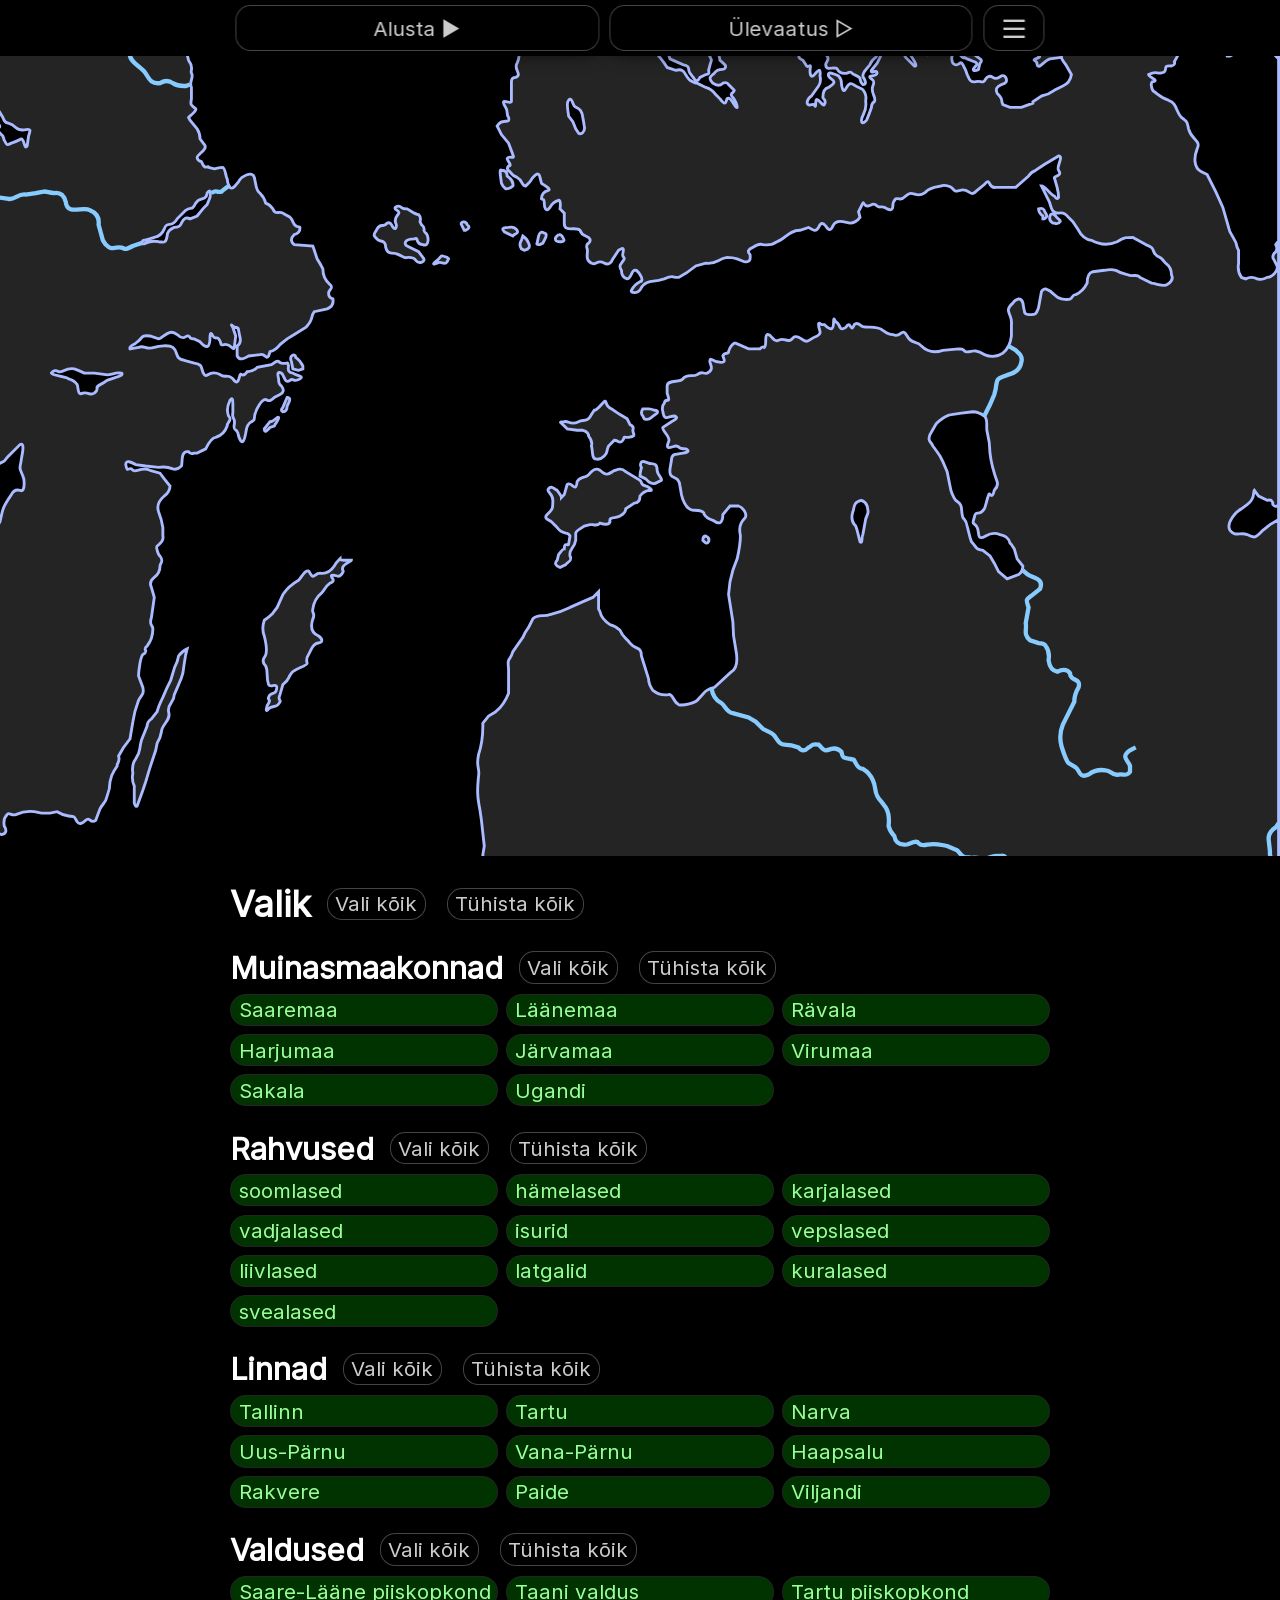
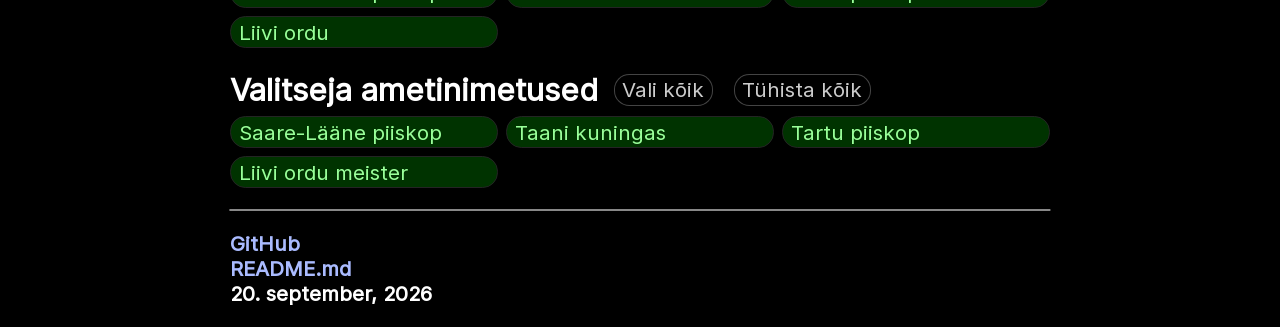
<file: index.html>
<!DOCTYPE html><html lang="et"><head><meta charset="UTF-8"><meta name="viewport" content="width=device-width,height=device-height,initial-scale=1"><title>Ajaloo kaarditöö õppematerjal</title></head><body><div class="tm" id="t0"><button onclick="start()">Alusta ▶</button> <button onclick="prev()">Ülevaatus ▷</button> <button class="sq" onclick="config()" style="line-height: .4em; font-weight: bolder;">―<br>―<br>―</button></div><div class="tm" id="t1"><button class="sq" onclick="ci(-1)">←</button><div id="count"><p id="ct"></p><hr><p id="ca"></p></div><input type="text" id="aw" onkeyup="ansW()"> <button class="sq" onclick="ci(1)">→</button> <button class="sq" onclick="topBar(2)">▼</button></div><div class="tm" id="t2"><button onclick="start()">Alusta uuesti ↺</button> <button id="sz" onclick="mapDisp(1)"></button> <button onclick="end()">Lõpeta ⎋</button> <button class="sq" onclick="topBar(1)">▲</button></div><div class="tm" id="t3"><button onclick="prev()">Alusta uuesti ↺</button> <button class="sq" onclick="prevKeyD(null, 'ArrowLeft')">←</button><p id="di"></p><button class="sq" onclick="prevKeyD(null, 'ArrowRight')">→</button> <button onclick='prevEnd()'>Lõpeta ⎋</button></div><div id="d"><div id="c"></div></div><div id="sel"></div><hr><p><a href="https://github.com/mk4i/ajalugu0">GitHub</a><br><a href="https://github.com/mk4i/ajalugu0/blob/main/README.md">README.md</a><br>20. september, 2026</p><div id="conf"><div><h1>Seadistused</h1><hr><h2>Kirjutamine</h2><label class="chk">Täpitähed <input type="checkbox" id="wd" tabindex="0" onchange="saveConf()"> <span class="cm"></span></label><p><strong>Väljas:</strong> täpitähtede (sh. <i>õäöü</i>) asemel saab kasutada tähti <i>oaou</i>. <strong>Sees:</strong> täpitähed peab õigesti kirjutama.</p><label class="chk">Suur/väike algustäht <input type="checkbox" id="wc" tabindex="0" onchange="saveConf()"> <span class="cm"></span></label><hr><h2>Küpsised</h2><label class="chk">Seadistuste salvestamine <input type="checkbox" id="ce" tabindex="0" onchange="tCookie(this)"> <span class="cm"></span></label><p>Seadistuste salvestamine kasutab <a href="https://et.wikipedia.org/wiki/HTTP-k%C3%BCpsis">küpsiseid</a>. Selle seadistuse välja lülitamisel kustuvad kõik küpsised koheselt.</p><hr><h1>Klahviseosed</h1><p><strong>←</strong> või <strong>→</strong> aktiveerivad vastuse kasti või valivad eelmise või järgmise vastavalt.<br><strong>↑</strong> ja <strong>↓</strong> valivad eelmise või järgmise vastavalt.<br><strong>↵</strong> näitab õiget vastust.<br><strong>F8</strong> muudab kaardi paigutust ja suumi.<br><strong>F4</strong> lõpetab või alustab katse.<br><strong>F2</strong> käivitab ülevaatuse.</p></div><button onclick="config(0)"></button></div><style>@font-face{font-family:"Inter";src:url("[data-uri]") format("truetype")}:root{--transparent:#0000;--bgt:#0004;--bgp:#000;--bg:#000;--sub-bg:#242424;--bgray:#444;--mgray:#666;--gray:#888;--fgray:#aaa;--sub-fg:#ccc;--fg:#fff;--fgt:#fff4;--red2:#411;--red2trns:#4118;--red3:#822;--red4:#c55;--red5:#f88;--red6:#fcc;--orange2:#320;--orange5:#fc1;--yellow2:#220;--yellow5:#ff0;--green2:#030;--green3:#262;--green4:#4a4;--green5:#5f5;--green6:#9f9;--cyan5:#8cf;--purple5:#8b98d0;--purple6:#abf;--pink2:#3c0050;--pink5:#c7f;--accent1:hsl(225,40%,15%);--accent2:hsl(220,40%,30%);--accent3:hsl(213,40%,55%);--accent4:hsl(205,70%,75%);--accent5:hsl(196,100%,71%);--accent6:hsl(194,100%,85%);--qo:cubic-bezier(.25,1,.5,1);--qs:cubic-bezier(0.4,0.1,0.5,1);--border-width:.09rem;--border-style:solid;font-family:Inter;font-size:max(min(20px,3.2vw),1.6vw);font-synthesis:weight style small-caps position;--dw:40rem}*::placeholder{color:var(--fg);opacity:40%}body{background:var(--bg);color:var(--fg);margin:0;padding:0;width:100vw;max-width:100vw;min-height:100vh;overflow:scroll}body > p{margin:1rem auto;width:min(var(--dw),100vw - .5rem);font-weight:bolder}body > hr{position:relative;translate:-50%;left:50%;width:min(var(--dw),100vw - .5rem)}a{color:var(--purple6);text-decoration:none}a:hover{text-decoration:underline}hr{align-self:center;width:99%;border:var(--border-style) var(--border-width) var(--gray);margin:1rem 0}h1{font-size:1.75rem}h2{font-size:1.5rem}h3{font-size:1.375rem}h1,h2,h3,p{margin:0}button,.chk{cursor:pointer;user-select:none}.chk{display:block;position:relative;padding-left:2.75rem;margin:.4rem 0;font-size:1rem}.chk input{position:absolute;opacity:0;cursor:pointer;width:0;height:0}.chk .cm{position:absolute;top:0;left:0;height:1.2rem;width:2.2rem;background:var(--accent3);border-radius:.5rem}.chk input:checked ~ .cm{background:var(--green6)}.chk:focus-within input ~ .cm{outline:var(--accent6) solid var(--border-width);outline-offset:var(--border-width)}.chk:hover input:checked ~ .cm{background:var(--accent3)}.chk:hover input ~ .cm{background:var(--accent6);outline:none}.chk .cm:after{transition:all 250ms var(--qo);content:"";font-size:1rem;line-height:.84rem;text-align:center;width:.9rem;height:.9rem;border-radius:.4rem;left:.16rem;top:.15rem;font-weight:bolder;position:absolute;background:var(--bgp)}.chk input:checked ~ .cm:after{content:"+";left:1.14rem;background:var(--accent1)}input[type=text],button,#count{background:var(--bg);border:var(--fgt) var(--border-style) var(--border-width);color:var(--sub-fg);font-family:inherit;font-size:1rem;padding:.125rem .375rem;border-radius:.75rem;outline:none;text-wrap:nowrap;margin:.25rem;flex:1}.g button{border-color:var(--sub-bg)}button:focus{border:var(--accent5) var(--border-style) var(--border-width);color:var(--fg)}button:hover{color:var(--fg);border:var(--border-style) var(--border-width) var(--accent4);outline:none}input::selection{color:var(--bg);background:var(--fg)}button:active{color:var(--accent6);scale:.98}#aw{padding-left:.75rem;padding-right:.75rem;margin-left:.75rem;margin-right:.75rem;min-width:10rem}#aw:focus{border:var(--accent5) var(--border-style) var(--border-width);color:var(--fg)}#aw:is(.w){outline-color:var(--red5);background:var(--red2trns);color:var(--red6);border-color:var(--red3)}#aw:is(.w):focus{border-color:var(--red4)}#count{display:flex;flex-direction:column;align-items:center;justify-content:center;flex:0 0 2rem}#count p{line-height:1.1em}#count #ct{font-size:1.1rem;color:var(--fg);font-weight:bold}#count #ca{font-size:.6rem;color:var(--fgray)}#count hr{border:.03rem solid var(--gray);margin:0;width:80%}.tm{position:fixed;display:flex;left:50%;translate:-50%;width:100vw;height:2.75rem;max-width:min(var(--dw),100vw);z-index:1}.tm button,#aw,#count{background:var(--bgt);backdrop-filter:blur(0.5rem);box-shadow:0 0 1rem #000}#di{display:flex;width:20rem;align-items:center;justify-content:center;line-height:1rem;background:var(--bgt);backdrop-filter:blur(.5rem);margin:.25rem;border-radius:.75rem;border:var(--fgt) var(--border-style) var(--border-width)}.sq{flex:0 1 3rem}#m{display:block;background:var(--bgp);margin:0;padding:0}#d{position:relative;top:2.75rem;display:block;margin:0 auto 2.75rem;padding:0;overflow-y:visible;width:calc(100 * var(--l));height:calc(100 * var(--l) / var(--a));--w:1vw;--h:calc((1vh - .0275rem) * var(--a))}#d:is(.w){--l:var(--w)}#d:is(.h){--l:var(--h)}#d:is(.f){--l:min(var(--w),var(--h))}#c{transition-duration:250ms;transition-timing-function:var(--qs);font-size:var(--l);transform-origin:top left}#c p{font-size:1.5em;color:var(--fg);position:absolute;translate:-50% -50%;background:var(--sub-bg);width:min-content;text-align:center;max-width:7em;padding:0 .2em;border:var(--sub-fg) var(--border-style) .125em;border-radius:.5em;user-select:none}#c .g{background:var(--green2);border-color:var(--green5)}#c .y{background:var(--yellow2);border-color:var(--yellow5)}#c .o{background:var(--orange2);border-color:var(--orange5)}#c .r{background:var(--red2);border-color:var(--red5)}#c .p{background:var(--pink2);border-color:var(--pink5)}.f0{fill:var(--sub-bg);stroke:var(--purple6);stroke-width:2}.w0{stroke:var(--cyan5);stroke-width:3;fill:none}@keyframes a{0%{fill:var(--purple6)}to{fill:var(--purple5)}}.h{animation:a 1.5s infinite alternate ease-in-out;stroke-width:8;fill:var(--purple6);stroke:var(--purple6);paint-order:stroke}#sel{margin:4rem auto 0;width:min(var(--dw),100vw - .5rem);user-select:none}#sel .g{display:grid;grid-template-columns:repeat(auto-fill,minmax(12rem,1fr));gap:.4rem}#sel .h{display:flex;flex-direction:row;align-items:center;gap:.5rem;margin:1rem 0 .25rem}#sel .h button{flex:0}#sel .g button{margin:0;text-align:left}#sel .g .s{color:var(--green6);background:var(--green2)}#conf{display:flex;position:fixed;top:0;width:100vw;height:100vh;background-color:var(--bgt);backdrop-filter:contrast(.7) blur(1rem);overflow:hidden;justify-content:center;align-items:center;z-index:99}#conf h1,#conf h2,#conf h3{margin-bottom:.25em}#conf p{margin-bottom:.5em}#conf div{max-height:100%;overflow-y:scroll;width:100vw;box-sizing:border-box;padding:1rem max(50vw - 16rem,1rem);display:flex;flex-direction:column}#conf button:last-child{background:none;position:absolute;right:0;top:0;width:3rem;height:3rem;margin:0;padding:0;font-size:1.8rem;line-height:1rem;border:none}#conf button:last-child:hover{color:var(--fg);font-weight:bolder}</style><script>const OBJ_SRC="0gqmSaaremaa:m418 289 7 4 8-4 23 14-7 3-2 5-22 16-15 2-6 4-5 19-7 6-3-3 8-13 1-7-17-12 6-7-3-12 3-3 6 8 5-10 5 3 2-6Zm6-48 2 5 13 8 5 11-7 1-2 4-4-1-6 4-1 7-8 2-2-9-3-9-14-3-5-5 9 1 10-2 5-7Zm24 42v11l10 5 5-3-4-10Z&0f7oLäänemaa:m522 319 22-16-8-25-14-21 3-2-6-7-3 3-10-4-2-8-14-3-3 2-6-5-4-8-10 3 1 12-4 9 9 3-10 6 2 15 15 1-12 8v14l9 6-2 5 6 12 13 3 5 7 9-5 3-9h8Zm-29 15-1 7h5v-5Z&0bz8Rävala;Revala:m478 225 3 8 6 5 13-1 5 3v7h8l3-7 5-1 15-18 6 3 2 5 6-2 3 2 13-6 4 2 4-2v-3l13-8 4-14-2-2v-4l-5-8-2 6-9-3 1 8-9 4-9-3-4 2h-9l-7-4-1 10h-10l-10-3-9 14-9-4v9Z&0d7hHarjumaa:m512 248 3-8 6-1 15-19 9 9 8-1 14-6 7 1 1 12-6 14-6 5-7-4 2 13-14 6-2 6-6 4-4-4-1-7-5-4-3-6 3-3-7-7-4 3Z&0d7xJärvamaa:m588 212-13 8v15l-5 3 2 2-1 3-3 1 1 5 5 1 3 4v7l4 3v7l3 5h6l2-2 3 2 7-4 5 2 7-2v-9l-8-23 3-8Z&0d2sVirumaa:m590 191 1 8-4 13 22 21-3 6 8 26h8l4 3 1-5 6-6 8-3 1-4 6-7 2 6 10 4 7-3 15-1 7 2 10-25 14-6 2-9-9-8-6 6-10 1-7-4-11-1-19 2-22-14-4 3-14-6h-8l-6-3-5 1Z&0im8Sakala:m512 366 6-24v-13l4-8 16-16 5-1 12-6 3-5h9l1 3h5l6 4h6l5 5v3l9 5-3 8 1 5 5 15v16l2 8-3 13-8 1-6 2-8-5-14-2-10-12v-4l-7-2-3 2-10-3-4 4-6-1-6 4-1 5Z&0ibnUgandi:m669 311 5 6v6l4 6 2 12 12 8 6 13 7 4 1 6-16 26-18 8-2 6-13 7-25 6-11-13 2-10-3-5-6-2-5-9 1-5-8-3 1-37 6-26 16-3 10 5 17-1 4-3Z&14pdsoomlased:m363 10-13 40 9 32 21 8v16l10-3 6 18 18 7-4 15h17l6-10 8 32 79-24 27-18L427 20Z&12vnhämelased:m437 10 116 111 47-7 5-12 19 4 36-15 19 5 33-6 5-51-60-37Z&14x4karjalased:m726 78 3-48 27-17 48 1 4 14 31 31-5 20 15 7 20 67-46 1-12-18-20-10-20 5-35-26 5-34Z&1agxvadjalased:m630 197 18 71 11-17 28-2 18-18 87-26 24-43-45-12-24 20-18-7-7 16-13-9-4 35-13 5-39-3Z&1cn7isurid:m781 233 45-71 66-3 1 97-36 9-67 1Z&19k8vepslased:m853 173 27-5-1-5 13 6-10 10-1-5-27 5Z&1pebliivlased:m452 434-29 38 49 9 74-14 37-44-69-22 4 26-38 28-20-7Z&1pfqlatgalid:M740 388a1 1 0 0 0 0 144 1 1 0 0 0 0-144Z&1nzlkuralased:m333 516 116-82-4-21-25-22-3-12-42 14-16 33-4 23-17 18Z&1dg0svealased;rootslased:M0 0v543l64-9 31-10 35-104-11-118 72-41 43-86-12-40-45-50-37-13-7-72Zm245 339-65 55 11 67 36-54-2-22 23-27Z&2bcqTallinn:M529 204a1 1 0 0 0 0 12 1 1 0 0 0 0-12Z&2h8kTartu:M633 307a1 1 0 0 0 0 12 1 1 0 0 0 0-12Z&2bp2Narva:M711 204a1 1 0 0 0 0 12 1 1 0 0 0 0-12Z&2ilxUus-Pärnu:M528 313a1 1 0 0 0 0 12 1 1 0 0 0 0-12Z&2gllVana-Pärnu:M516 302a1 1 0 0 0 0 12 1 1 0 0 0 0-12Z&2ea6Haapsalu:M474 255a1 1 0 0 0 0 12 1 1 0 0 0 0-12Z&2bznRakvere:M621 210a1 1 0 0 0 0 12 1 1 0 0 0 0-12Z&2eanPaide:M578 262a1 1 0 0 0 0 12 1 1 0 0 0 0-12Z&2h88Viljandi:M576 306a1 1 0 0 0 0 12 1 1 0 0 0 0-12Z&3iqzSaare-Lääne piiskopkond:m519 316 6-10 8-7 7-2 2-7-6-9h-6v-9l-6-3-4-10-5-5-12-3-1-6-6-4h-7l-5 3-5-5-1-12-10 2v11l-3 2-1 8 3 3 6-1-1 3-8 6 5 8-2 4 15 3-2 2 4 2v7h3l2-8 5 4-1 9-4 5-12 4 2 11 5 6 9 1 2 4 9 4 3-7 6-6Zm-48-37-2 14 6 4 3-15-1-3Zm-22-32v5l4 2 8-5Zm-57 9 6 5 13 1 5 19 7-1 7-11h6l1-3-13-24-8 6-5 7-10 2Zm20 36 5 4-1 16-9 5-18-4-7 10 17 12-10 20 4 3 7-6-1-5 4-6v-8l8-4 16-2v-3l9-3 3-4 5-4-6-12-9-9-5 1-6-4Z&3ag7Taani valdus;Taani kuninga Eesti hertsogkond:m478 226 19-5 1-8 9 1-1-4 8-9 10 4h10l3-10 6 4 14-2 9 2 7-5 1-8 8 4 2-4 3 4 15-2 24 7 6-1 19 13 23-2 12 2 8 3 13-6 8 5-1 11-14 5-9 25-7-2-25 5-15-10-7 7-8 4-3 8h-13l-8-33h-6l-13-14-14 14-3 19-4 7h-9l-2 11-8 2-11 12-19-25-11-3-6-12-15 4-6-8Z&3jplTartu piiskopkond:m603 341 3-18 2-4-1-9 8-4 2-6 7-6 2-16 25-7 10 16 5 20 6 7 12 43 3 14-6 8-1 24-12-4-9 1-5 13-27 2-4-16-13-15-1-22Z&3fufLiivi ordu:m515 354 4-28 3-4-2-7 11-15 10-4-1-11-3-4 11-12 5-1 2-13h11l2-11 5-5-3-9 14-16 16 16 7-3-1 11 2 6 3 16 12 3 3-8 11-6 7-7 4 4 6 2 5 4-10 14 4 4-26 5-2 14-8 12-6 8-9 1-4 5-2 10 2 4 5 12 7 18-1 19 15 22 2 13-5 7h-42v-8l-16-17-5-22-14-27-11 2-4 5Zm-41-58 3-4 2-14h5l-1 8 5 2 3-3h3l-2 11-15 5Zm-44-5 9 10 5 12 4-6 8-4-7-4-13-9Zm-18 2 5 4-2 7v6l-6 8-22-6-4-7 3-3 7 7 5-9 4 2 3-5Zm17-45 8 19 7-2-5-11Zm20 37-1 9 8 5 7-2-4-10Z&4dnfSaare-Lääne piiskop:=27&4aaaTaani kuningas:=28&4lpsTartu piiskop:=29&4kxkLiivi ordu meister:=30",MAP_SRC='<svg id="m" xmlns="http://www.w3.org/2000/svg" style="shape-rendering:geometricPrecision;text-rendering:geometricPrecision;image-rendering:optimizeQuality;fill-rule:evenodd;clip-rule:evenodd" viewBox="0 0 896 560"><path d="M-292-234q5 1 3 4v5l-3 2Zm0-21c4 4 1 2 3 5v3l-3 2Zm485 469c3-1 1 0 4 1 5 1 4-2 5 2q-1 5 3 5c3 2 8 2 5 4-5 3-4-1-7 1-4 3-4-4-6-5-4-2-2 3-2 4q0 4 2 5 3 4-1 6l-4 2q-3 3-5 2c-2-2-5 2-6 4q-3 5-3 9c0 3-5 0-6 10q-2 11-5 2c-1-7-4-2-3-8 1-5-2-4-1-8v-7q0-5-2-2-3 6-1 11c3 3-1 4-1 7q-2 6-8 8c-3 0-6 6-7 8l-6 3h-2q-3 1-4-1c-6-1-4 8-5 10q-3 3-6 2-5-2-10-1l-9-1-7-1c-2-1-7-4-7 0 1 6 2 2 4 3 3 4 6-2 13 1l7 2 3 4 4 5q0 4-4 7-6 5-4 11 2 5 3 11v6c1 4-3 6-4 7s1 7 2 7c3 4 0 5 0 7q0 5-4 8t-2 7l2 7-1 7-1 7c-2 6 1 5 1 8q0 7-4 12c-4 3 2 3-3 6-2 2-3 13-3 15l3 8c1 5-1 5-3 9q-3 8-4 15l-2 12q-5 6-8 12 1 3-1 6v1c-3 5-4 5-5 11q0 5-2 10c-1 5-3 5-5 9l-3 8c-4 3-4-3-7 0q-4 4-6 1c-3-5-1-3-6-4q-5-1-8-3l-5 1h-6l-5-1q-6-1-13 2c-3 1-5-2-6 0q-3 3-2 8 3 5-2 6l-6-2c-3-2-6 2-8 3l-9 15-1 9c1 4 2 3 4 6l2 6 1 7-4 8-4 5-5 2h-1c-5 0-3-6-9-6q-8 2-14 3l-6 1-8 3c-10 2-8-2-15-2q-3-1-7-1h-3c0-3 4-3 3-5q0-3-1-7l-2-4q1-3 3-3 3-2 4-5l1-3q0-4-4-5c-4-3-1-5-4-7-6-5-2-7-4-10-3-4-2-8-6-11q-3-2-5-4l-3-3c-3-1-1-8-1-10l-1-3-2-4c1-1 7 3 8 3q4 3 7 3 4-3 1-7l-4-6c-1-1-6-6-2-7q4-2 7-2h5q2-6 0-10 2-7-6-7c-6 0-3-3-6-6q-4-4-4-9l-3-8-4-2-4-4c-4-3-1-8-4-11-3-4-3-3-4-8-2-5 0-7-5-9s0-6 0-8c-1-5-4-3-3-8 0 0 2-5 0-5s-4 9-7 5l-2-7v-9c1-5-2-5-2-9-1-5-7-3-5-8 1-4 4-1 0-6q-1-4-4-7l-3-2c-4-3 3-4 4-6 3-2 3-1 4-5q-1-3-3-1l-4 3q-3 6-5 0l-1-2-2-6-2-5q-3-3-1-7c3-4-2-3 0-9s-4 0-4-6c-1-5-1-3-5-5-3-1-1-7-1-9q2-4 0-9c-2-6 3-10-1-15q-5-5-5-11c1-5-3-7-1-10 1-5 0-4-2-8q0-2 2-8c0-5 5-8 2-9h-6l-4-2c-3-3-6-1-8-2-4-4-2-9-5-12-4-3-1-7-4-10-4-5 2-7 0-11v-13l-2-8-2-3c-2-3 1-2 1-7l5-7q0 0-3-3c-1-1-6 6-6 6v12c1 4 5 5 4 8l1 6c0 6-4 4-6 5q-3 3-7 1c-1 0-4-3-3 0 0 6 3 4 3 6 1 6 7 0 6 12l-1 11-3 6v7c-2-1-2-6-3-6l-3 7c-3 3-1 6-5 9-5 3-7-1-9 3s-4 1-9 2c-5 2-3-9-6-5-3 3-2 4-5 6q-3 4-7 5c-5 4-2 6-4 9-1 2-3 1-5 5l-3 4c-2 3-4 1-5 5q0 5-5 6v-507l4-5 5-2 7-3-6 1q-3-1-4-3c0-2-2 0-2-5h3q3-1 3-3-2 2-5-1 0 0 2-4 1-3 5-4l4-2q1 2 3 0 3-3 2-5l4-1 7-4q3 0 2 3l1 5q3 2 4 7l2 2q7 5 4 13s-6 8-2 6q3-2 5-1 4 0 6 2c2 1 6-1 2-3q-4-1-4-6l4-3c2-2 4-6 7-4q2 2 4 1c5-1 5 1 8 1q6-1 10 1h4l5-2q-1-3-3-4v-5q2-3 0-5 1 1-2 3-2 2-5 2-4 2-6 2c-2 0 4-4 4-5 2-2 0-6 4-7l5-5q3-4 7-6c4 0 4 2 9-1 2-2 1-3 5-4l6-2c4-3 3-2 4-6s-4-1-3-5c0-2 1-8-3-4q0 2-4 3c-1 1-4 6-6 3v-5c-2-4 4-4 6-6 3-7 0-4 7-6l4-4q0-1-5-1-2-1-4 1l-7 5-9 8c0 2 6 1 5 6q1 1-1 4l-2 4-3 6q-3 3-6 4-4 1-7 3l-1 1c-4 3-4 2-6 6q-1 3-4 4-4 0-8 4l-6 3-5 2q-5 1-7-2-2-1-2-3l-6-6-1-4c-1-5 0-4 4-7q2 0 4-3s3-7 0-4c-6 5-5 3-11 6-3 1-6 5-9 4l-1-5c1-1 6-3 3-4q-3-2-2-5c2-1 4 1 4-4q1-3 4-4c2 0 5-5 8-6l7-3c3-3-2-3-2-4q0-2 1-5 4-1 0-4-1-5 3-4 7 1 4-5 2-2 3-7c-1-5 6-3 7-4 1-3-2-4 0-7l4-3q3 0 2-4c0-5 4-2 6-5 3-4 0 0 0-6l1-2h6q2 3 3 2c2-1-5-5-1-7q3 0 2-3 3-3 5-3c3-3 2-10 8-8l4 4c0 5 4 2 5 6q2 2 5 3c3 2 2 0 3 4s1-1 6 0c1 1 4-2-1-2q-4-1-7-4c-4-1 0-2-5-3q-4-1-3-5 2-2-2-2c-4-2-4-9 0-7 3 1 1 2 5 2 4 1 2 5 5 8 2 2 1-1 4 1 1 1 2-2 4 1s5 0 5 0c2-2 6-6 0-3h-10c-3 0 1-2-1-4q-4-1-6-6c-2-5 4-8 6-6h4l4-6q3-3 8-5c2-1 7-1 6-4-1-1-5 3-7 1-3-4-6 2-8 3l-6 4q-2 1-6 1l5-5c1-1 5-5 1-3q-6 2-4-3l2-4 1-3q1-4 4-5c1 0 4-6 9-5l6-1q2 0 2-2c-1 0-6 2-6-2h4l2-1 6-9c1-1 5-9 7-8 3 2 3 8 6 5 2-2 0-6 4-9q2-2 5 0c1 1-2 5 1 6 4 0 0 7 13-1l4-2 4-4 5-5c1-1 6-7 5-8q-1 0-2 2l-5 6-5 4c-3 3-10 10-14 7-3-2 0-4-2-7q0-2-1-3c-1-1 2-2 0-5-1-1 3-4 3-7 0-2-2 3-4 1q-2-2-3 2c1 4-4 6-6 9-3 3-12 1-5-1q3-1 4-4v-9l2-4 4-7q4-3 5-7c0-2-4 2-5 1s-4 3-4 4c-3 4-6-1-4-3l4-2q3-1 4-4 1-5 3-8l3 5 4 3c4 3-2 4 6 6q5 3 3-1c-1-3 1-6-3-6-4 1-3-1-6-4q-3-3-2-9l-1-4q-1-3 1-5l5-6 4-4q6-6 3-6-5 3-3-2c6-4 2-8 8-12 4-3 4-9 10-6q1 2 4 4 1 1 4 2 1 3 4 2 1-3-2-4l-6-3c-5-1-1-4-3-6q1-2 1-5v-2l1-1c1 0 3-3-3 0l-7 1q-1-2-3-1c-3 0 3-6 4-6q1-2 3-2l5-3 8-2 3-1 7-6q4-1 9-1h6l1 5c-1 2-2 6 2 3l8-1q3-1-2-1l-5-1v-5c-2-2 3-2 4-2 4 1 3 1 7-2 2-1 2 1 5-3q4-3 8-4l3-3h921V905H-292V468l2 3-1 4 1 6v5h6c4 1 0 0 2-4q0-4-3-3c-3 0 1-3 0-7l-2-10v-5c3-7 9-5 13-8q3-2 6-1c3 4 2 7 6 1l9-4c3-1 4-4 7-1 3 2 4 0 6 3q6 6 6 3c-3-1-1-1-2-2q-1-3-5-4-3 0-5-3l-8 1q-8 2-16 2l-9 4c-2 1-8 2-9 1-2-2 0-2-4-3v-10h5q2 1 8-1l7-5 6-6 1-3 4-6 4-8 6-9c4-3 1-6 7-5h5q7 0 11-5l5-3 11-10q0 3-1 4l-5 5q-5 5-4 11l3 5c3 3 4 11 3 15-2 5 1 9 0 12-2 7-6 5-7 11l-3 9h-1l-3 10 2 11 1 8 1 6q-2 6 1 10 2 3 7 4h3q4 0 7-1h5c7-2 3 4 6 7 4 2 0 6 0 8l-2 6-6 7-2 7c-1 7-3-1-3-3 0-4 0-1-3 0q-3 1-3 5c0 5-1 1-2-1q-2-3-4-3-4 0 1-3l1-3-3-4c-4 0-4 5-6 7q-5 6-3 13v1q2 6 1 10c0 4-4 3-3 6q0 5-4 3c-5-3-3 2-8 1q-4 0 0 2c6 2 2 3 2 6 1 5-1 4-5 6l-8 2c-1 0-6-3-6 0l4 4c3 3 6 1 1 7l-3 3c-3 3-5 1-6 2-1 3 4 4 5 5q-1 3-3 5l2 6q2 0-1 2c0 4 2 3 3 5q1 3-3 6c-4 3-6 0-5 7l-1 3q1 3-1 4s-4 0-3 1q3 3 8 1c4 0 3 2 5 3q3 4 6 5c2 0-1-3-1-3-2-3 0-2-3-5-6-7 5-2 8-1q4 1 4 5c1 3 2 1 3 3q3 4 1 6c-5 4-8 1-4 10l2 7 2 5v5c-1 6-2 5-6 9q-5 4 2 3h5q4-3 5-1c4 4 0 8 1 9l7-5q5-1 8 3l9 4q3 1 5 3l5-1c3-4 3-3 7-5 3-2 4 1 5 1q2 1 2-1c6-7-2-5-1-10 1-7 3-1 6-1q5 2 6 5c2 2-4 4-5 5l-3 2c-6 4-2 5-3 10 0 4 2 6-3 9l-10 7q-3 2-4 3c0 6 3 4 6 5l8-1c4 0 2 2 6 0 6-2 6 6 10 5 1 0 5 3 6 1q2-2 1-4 0-1 2-3l3-4q2-1 3-3 2-5 8-4l10-3 5-1 8-4c2-5 4-2 6-5l3-3q2-5 5-8l2-4c4-5 4 2 8 0h7l5 1c3 0-2 2-4 2h-4q-4 0-8 2c-6 0-5 2-7 6q-3 1-4 4c0 3 3-1 4-1l8-6c1 0 0-4 10-2l4 1q3-2 4-5 4-1 6 3l3 6c0 5 2 2 3 4q5 5 8 5 0 3 4 5l1 3c1 1 3 5 5 2 5-6 5 0 9-3 7-6 8 4 10 4q3 3 6 4l5 4 3 3 3 3 9 4q3 0 1 2c1 5 0 3-3 3l-6-1h-8l-6 1c-6 2 3 6 5 7q4 2 7 3h5q5 0 7 4c4 5 6 2 7 5 2 4 6 4 4 0l-2-5v-5q2-3 0-7l-6-4q-3-1-2-6l8-4 7-3c5-2 5-1 9-4l4-1q6-1 11-6 9-3 16-4l14-3 8-3c10-2 13-1 20-10l5-7 5-5q5-6 12-6c7 0 7 0 14-3l9-7c4-3 13-7 18-8q6 0 11-3l2-1 6-1c7-2 8-3 15-3l10 1q4 0 4 2 5 6 3 9l5 7 2 2c3 4 0 14 2 16 4 3 6 1 8 4q7 3 13 3c6 2 7 0 13 0h1l13-5q6-1 10-7l4-4 4-5 2-3v2l-1 1-2 2q-1 2-3 4l-4 5q-3 4-9 6l-4 2-4 2-4 1q-3 0-1 2h13l4-1c5-2 4-3 7-5l4-4 5-5 2-2q4-3 4-5c1-1 2 2 4 1l5-4 4-2 7-3q3-2 0-2l-7-1-4 1q-1-1-3 1-4 0-3-4-1-2-2-1-3 1-4 3l-3 5v-3l1-2 2-5v-8q-1-5 1-10c1-3 3 0 5-1h13l6-1h2l4-2 4-4 2-1 3-4 4-6 7-9 3-5 3-8 1-1 2-7 1-9v-9l1 4v11l-1 1v3l-2 7-4 9-2 4-1 1-1 2-4 4-2 4-1 1-3 4-2 3-6 5q-2 1-1 3l4 1h8c4 0 3 2 6 2q6-1 10 0 5 1 8-3c2-5 0-4 0-8l-2-9q-1-6 3-10l1-1q3-5-2-8-1-4 0-8c2-2 0-8-1-10l-2-7-4-9q-3-6-3-14l1-6-2-18-1-7c-2-10-2-14-1-24 1-6-2-6 0-15q3-9 3-20v-2l4-5 5-3q6-5 9-13v-17c-1-9 1-5 3-12l7-10q1-3 4-7l3-6c4-4 8-1 12-3q8-2 14-5 9-4 16-7l4-4v12l1 2q1 5 7 9 4 1 7 4c2 5 4 5 7 9 4 5 8 2 8 9l5 16q0 4 3 8 5 4 11 3c3-1 3 5 7 7 3 1 12-1 14-4 5-5 4-6 11-8l12-11c5-3 4-11 3-16q-2-9-2-19l-3-19 1-9 2-8 3-8c1-4 3-15 2-18q-1-6 3-10c3-3-1-8-4-9h-6l-5 6q0 9-7 4-4-1-6-4c0-3-5-3-7-3-6 0-8-7-9-11l-1-6c-1-9-8-3-7-12l1-6q0-3 2-4l6-1q6-1 2-3c-7 0-3-2-7-2-2 0-8 4-5-3 2-3-5-8-4-10l6-4q6-3 2-4c-4 0-7 4-8-3q-1-4 1-6c1-5 5 2 2-7v-5c0-5 9-2 11-5 3-4 7-1 10-3 4-3 4 0 7-1 6-3 1-7 2-9 0-2 3 1 5 1 8 2 4-3 4-4 1-3 4-1 4-3q1-4 4-6h1l9 4h8q2-2 3-1c2-1 0-8 2-9 3-1 4 6 8 4s5 1 8 0c2 0 2-5 8-1 5 4 5 0 11-2 4-2 1-4 1-8q0-2 2 0h2q3 3 5 3c3-1 0-11 3-5q2 1 3 4 1 2 4 0c4-6 3 5 6-2q2-2 5 1c3 2 10-1 15 3q4 3 7 3c6 3 6-6 10 1 3 6 7 3 10 7q6 6 15 3l11-1c4 0 2 0 5 2 4 1 5-3 13 2q7 3 13-1 5-4 6-12v-8c1-8-6-9 1-15q1-2 4-3c4 0 3 6 4 8q0 3 3 3c4 0 5 1 7-5l2-11q1-2 3-2c6 2 6 6 11 7 10 2 6-3 10-3q5-2 8-8 0-7 4-8l8-1q5-1 8 0 3 2 8 3c4 2 7-1 9 2l8 4c3 0 9 3 11 1q5-3 3-7c0-7-4-7-5-9q-2-3-5-4c-5-4 0-5-8-8l-9-5c-5 0-6 0-11 3q-9 4-18-1-6-1-9-7l-4-6-3-3q-3-4-7-3c-6 0-5-6-7-9l-3-6-2-4c3 0 6 6 9 7q2 3 3 1 0-3-1-7l-2-7c0-1 6-1 3-5-2-2 4-10 0-10l-10 6-6 4q-3 1-5 4l-9 8h-14c-6 1-3-8-8-2l-5 4c-5 6-5-2-12 0-4 1-3 1-6-2-1-1-6-2-7-1l-5 1q-4 1-7 4c-6 4-8-3-13 2-4 4-4 1-7 2q-2 2-2 5 0 4-4 2c-4-3-5 0-7-2-3-3-4 0-7 0s-2-5-4 0l-2 4 1 4q-3 4-7 4l-5-1q-5-1-7 3-2 5-5 0-3-4-5 1c-2 4-5 1-7 0l-6 2c-8 0-10 6-16 8q-4 3-10 2-3-1-7 2-5 2-2 5 1 6-4 5l-5-2q-3-1-7-1c-7 1-7 5-15 4l-7 2q-6 5-12 8c-6 0-3-2-10 1l-4 1-6 1q-4 1-6 4c-2 5-8 4-7 2q2-4 6-6c4-1-2-8-3-8-3-1-3 6-6 6q-4-1-4-6-2-3 0-5c3-4 2-3 1-5-1-1 3-8-3-4l-4 6q-2 5-6 3c-5-3-6 2-9 0-5-2-2-8-3-10q-1-3 1-4 3-3-2-5-3-1-4-4c-3-3-11 2-11-5v-7l-1-1-2-2s1-6-1-6q-4 1-6 5c-3 4-4 0-4-3 0-4-1-2-2-3q0-5 5-6c2-1-4-4-5-5l-1-4c-1-6-6 1-7 3l-3 3c-3 0-2-4-6-6q-3-1-5-4-3-2-1-4c3 0-1-4-1-5 1-3 6 1 4-3l-3-8-5-6-3-6q2-3 4-3c2-1 5 1 4-3-2-3 0-4-2-7-5-8 3-2 4-4V18q0-3 3-3c5-2-2-6 1-10q2-4 1-9v-1q-3-4 2-3c3 2-1-2-1-3q-3-4 1-4c3 1-2-5-2-6-3-8 4-9 0-15-4-5 2-7-2-12-3-5 2-9-4-14q-5-3-7-9l1-11c1-7 6-9 4-16l-2-9v-5q-2-4-5-1c-3 1-3-5-3-6 0-6-3-4-2-7l-1-5-2-3q1-2 2-2v-4c-3-1-3 0-3-6l2-6c5-6 1-5 1-8 1-9 5-5 5-10q1-4 6-3c6 0 2-6 3-11 2-5-1-4-1-7q1-4 5-3l5 2q3 1 3-2-2-2-2-5-3-7-1-12c3-7 6-1 6 0 1 0 6-4 9-3 4 0 4-4 10-2q7 4 12-2l4-2q3 0 2-3l-5-10v-1l-4-7q4-3 7-1 3-1 0-4-1-8 3-2 2 4 4 1c0-4-1-2 2-5 1-1-2-6 0-9q2-1 5-4c5-7 4-2 10-1 5 0 2-2 3-4 2-7-5-6-5-8q-2-6 4-4l4-1q2 0 2 2l2 2q4-2 3-5-1-8 6-7c3 0 3-5 6-4q4 0 6-4v-3l1-4q-2-4 1-6s7 5 9 1l4-10c3-5-2-5 3-8l4-3c0-6 4-3 6-8l4-8q2-4 5-6l4-3 4-6c2-6 3-2 6-7 4-6 1-10 4-15l3-5 3-5c6-4-1-8 3-9 2-1 2 2 4-2l3-2 6-2 5-1c5 1 1-6 10-2 3 1 3-2 5 1 1 1 5 8 5 3v-9c0-1-5-5-1-5q3 0 5 2c1 2 2-2 1-3-1 0 2-2-1-5-5-4 3-6-6-12l-2-4c0-4 2-4 2-9v-8c-1-5 2-6 0-9q-3-4 2-7c2-2-1-9-2-11l-3-5-6-4c-3-3-5-1-7-5-3-6-7-4-11-6-5-3-5 0-7-1-3 0 0-5-4-8-3-2-2-4-5-5-4 0-2-3-6-4l-2-1c-6-1-6 4-7 5-2 2-2-3-2-4q0-3-1-3h-4c-4 1-6 6-8 4-4-2-7 1-8-1-2-3-1-3-6-2h-7q-4 1-4 4c-1 4-2-1-2-2l-6-2c-5 0-3 5-4 7l-3 3c-2 1-1-3-5-3-5 0-3-4-8-5q-4 0-5-5c-1-1-1-6-2-5-4 1 0 8-4 10h-6l-5-3c-1 0-2-6-5-1q-1 5 0 6c0 1-4 3-3 11q0 4-1 7v4c0 2 3 5 1 7 0 0-8 1-6 3l2 3 4 4q-1 2-4 2c-6 3-5 0-7 0-3-1-1-2-5 0q-2 4-8 7c-3 0-3 7-7 3q-3 0-5-2c-3-2-5 4-6 6q-2 4-2 6c4 3 5 0 6 1 3 3-3 7-3 8l1 4 1 4q0 4-3 9-1 3-1 6 3 2 2 3-1 3-4 2-4 0-4 2c0 4-3 2-5 4q-1 4-1 8c-2 3-4 0-4 5-1 6-5 4-5 6q2 4 5 4 4 1 4 3c-2 4-6 2-2 6 6 6-1 6-1 6l3 3 1 4 4 2c4-2 3 4 5 5 4 0 0 6 1 7 1 5 4 3 5 4s-4 7-6 8c-4 4-1 4-5 8q-6 3-9 8-1 6-7 8-3 2-5 6l-1 3-2 7-5 11c-2 5 0 7-5 11-4 2 0 3-1 5-2 3-7-1-9 5-1 7-4 5-5 7-5 7-7 3-9 4-2 2 0 3-4 5q-2 1-5-1-4-2-6 2c-1 7-3 2-5 6q0 3-4 6c-6 2-1 7-3 9l-5 2c-4-1-1-6-5-6q-2-1-2-5c-1-1-3 3-3 3-1 1 0 6 1 7q1 5-2 2c-3-3-1-2-5-2q-4 3-6 8 2 4-1 7c-5 1 1 4-6 8-4 2 0 4-2 6q-3 3-7-2-3-1-7 1c-2 2-1 3-6 6q-2 3-2 7l3 3c1 1-2 2-1 5s-4 7-4 1q2-5-1-5c-5 3-5-1-7 2-3 5-4 2-7 4s3 3 4 4q5-1 6 2 0 4-3 3-2 2-3 5l-1 5c-3 3-5-3-7-2-2 3 2 7-2 8s-3 7-7 1q-2-1-5-1c-5-2-4-3-5-8-1-1-1-8-2-4-1 7 2 6 2 8 0 6 1 6 2 11l1 6c1 3-3 5 0 6 2 1 6 4 2 7l-4 2c-4 3-2 5-4 7-2 4-5-2-6 0q-3 4-1 10c0 4-3 1-4-1-1-3-4-2-6-6q-2-7-6 0c-4 5-2 3-3 7q0 7 4 12 2 2 3 4c0 5 7 3 8 4q-2 3-5 8l-2 8-3 7c-3 5 0 6-6 14l1 2 1 8q1 6 1 9c1 2 7 8 5 11q-4 1-6-2-2-2-5-2l-2-3q-2 1-1 4c1 3-2 2-1 8 1 8-2 5-3 10-1 7 7 5-1 10v5l1 4c4 5 1 8 2 9 2 3-2 6 0 10v8c-1 5 0 4 3 7 1 1-4 5-5 6l1 2 5 6q2 3 2 7l3 4c3 3-5 7-5 9q0 2 3 3l1 2c2 4 4 0 4 2l4 1q5-1 6-1c2 1 2 7 3 8q0 3 2 6c2 2 5-3 6-4 2-4 10-8 11-3 1 3 1 10 4 11q3 3 4 7 3 1 5 4c2 5 4 1 7 3 4 3 5 1 7 6s5 3 5 4q0 4-4 5-4 4 0 7l13 1 1 3 2 6q2 3 4 7 0 7 5 11c3 3-1 3-1 6q0 3 3 4 1 5-4 7l-9 2c-3 4 0 5-6 11l-8 5-5 3-5 4q-3 4-7 5l-1 3c-2 3-2-2-6-1l-8 1c-2 1-6 4-8 0v-7q3-2 2-6l-1-5c0-3-2-1-4-3q-2-2 0 1l2 6-1 8c-1 3-2-3-7-2-4 1-1-1-4-4-1-2-2 1-4-2q-2-4-2 1 0 11-7 3l-4-2c-4 0-2-1-4-2s-3 4-8-1c-6-5-10 3-13 3l-6-2c-7-1-5 2-10 5-1 1-5 2-4 4l6-1c4-2 5 2 11 0 3-1 10-2 13 0 4 3 1 8 8 9l7 2c7 1 4 4 7 8 2 3 3-4 11 0 4 3 5-1 9 3 5 7 4-5 6-3q2 1 4-2 4 0 7-3l10-2Zm-370-625c0-5-2-1-3-5-1-6-4-4-5-6q-1-2-3-1l-4 3-6 4s-4 5-3 6q3 0 6-1c2 1 6-1 7 2q1 3 4 3l4-2Zm24-25q3-3 1-4h-5q-4 0-6 5-2 3 1 4 3-1 6-4Zm15-71c1-1 5-6 2-7l-6-1q-1 0-4 3l-3 5v3c2 0 1 4 4 3l4-3Zm40-43 4-1c3-1 4-6 2-6l-9 5c-1 0-6 3-3-2 2-3-1-6-3 0q-3 2-4 5c0 5-6 6-5 8 2 3-1 5-1 9 1 2 3-1 3-1l5-10 6-5Zm-17-7q2-4 6-5c1-1 6-4 5-5l-1-5-1-8c-3-1-1 2-4 2-1 0-5 0-3 2 4 3 1 4-1 7l-3 6-3 4q-2 1-2 3h4Zm23-28q2-4-1-6l-3 1c-5 1-3 2-4 6q1 4 4 2l2-1Zm-6 10-4-2q-1 2 1 4c1 1 2 4 4 0Zm10-2q1-4-2-3c-2 1-4 7-1 5l2-1Zm6-9q2-1 3-4h-2c-2 0-7 2-7 4q-2 4 1 3l4-2Zm22-10v3c1 1-3 1-4 1-2-2-5 2-7 2l-4 3-7 8c-1 4 7-2 7-3l6-3h4c3 1 6-6 8-2q3 2 5 0c4-3 4 0 9-2 3-2 2-2 6-2l2-1 5-4Zm586 171v-8l5-3q3 0 8-2c1 0-1 3 4 3 2 0 7 3 4 4l-8-1c-3 0 2 4 1 7l-3 5c-2 1-2-4-3-3q-1 3-3 2l-3-1Zm-46-90-3-4c-1-2 4-3 5-2q3 2 2 5l-3 1ZM329-268l-1-7 2-4c2-3 2 1 2 3v7l-1 3c-1 1-2 7-4 7l1-6Zm14 55c0-1-2-6-1-7q2-2 2-5c1-1 3-5 3-1l1 3q2 0 4-4l4 1q2 2-1 3l-5 5s-3 5 0 4l8-4q2 1 1 5 1 2-3 5-1 3-5 2h-3q-3 1-4-3Zm47-6-3-3q0-3 2-5c3 0 2 3 8 4l3 2c1 1-5 3-6 3h-1ZM285 133q-2-1-1-3t6-2q2-1 2 1 1 3 4 3c5 2 4-7 2-8-3-2 1-3-3-6l-1-2q1-3-1-5-1 0-3-1l-5-3q-3 0-4-1c-2-2-7 0-3 2 4 3-3 3-1 9 1 2 0 7-3 1q-1-2-3-1c-3 4-4-1-7 4-2 4-4 4 1 8 2 1 5 0 5 5q1 4 4 4 4 0 7 2c4 2 2 1 5 1q4 0 5 2c2 3 8 1 5-2l-3-4Zm28 8c-6-2-3-1-7 2q-5 4 0 2c3-2 5 2 7-1l1-2Zm12-19-2-4c-1-2 3-3 4 0q3 2-1 4Zm26-33c0-1-2-11 0-9q4 0 4 4c1 1 5 3 4 7q-2 2-5 2l-2-2Zm14 46q-2-3 0-6l1-3q3 2 4 5 2 4-3 5Zm13-3q-3 0-2-1l1-5q1-4 4-2 2 0 1 3l-2 4Zm14-2q-4 0-3-3 3-4 5 0 2 3-1 3Zm-33-4-6-3c-3-3 1-3 3-3q4-1 6 2 1 2-2 3Zm38 135-4-4q-2-1 2-1c3-1 4 3 10 0 3-2 6 1 9-5l2-3c3 0 7-8 8-6q1 4 4 5l6 4 5 3 2 4q3 1 2 4c0 3 3 4-3 5-5 0-2-1-4 2s-3 0-6 0l-4 4c-2 4 0 4-3 7q-3 3-6 2c-3 0-2-7-3-9q1-3-2-7 0-3-4-4h-4Zm53-9q-2-2 0-5h4q2 0 4 1 3 0 2 2l-4 3q-2 2-5 1Zm2 44-4-2q0-2 1-6c-1-1-1-5 2-4l3 1c2 1 6-1 6 5 0 3 4 6 3 7l-4 2q-2 1-5-1Zm-39 32h2q3 1 5-1 6 2 7-1c-1-4 4-2 7-4q4-2 4-5l6-4q4 0 4-5 2-3 6-4c5 1-1-3-2-3-4-1-2-2-4-4l-10-6q-3-3-7-1c-3 0-5 6-11 0q-3-2-6 1c-4 5-4 3-6 4q-3 1-4 3c-1 9-4-1-7 2l-2 7-2 2q0-1-3-5c-1 0-4-4-6-1-2 2 3 3 3 8 0 6 0 6-4 10-3 3 2 4 3 5l4 4q2 3 6 4 2 0 3 2l-1 6c-1 1-3-2-3 3q-1 0-4 4l-1 4q-3 3 2 5l4-2c1-2 5-2 3-6-1-5 3-5 4-11v-5q0-1 3-3l3-2Zm79 11q0-3 2-3 3 1 2 4-1 2-3 0Zm-274 76c3-6 5-3 7-5q1-2-2-4-7-3-4-12c2-4-1-4 0-7q1-7 6-11c3-3 2-4 6-7q3-1 2-3-3-4 3-2c2 1 5-3 4-4-2-4 6-6 6-7h-5q-3 0-3-1-3 3-4 5-4 6-10 5c-4 0-4 5-7 0-2-5-6 3-8 5q-7 4-11 10l-4 9-3 4q-3 3-6 5-2 6 0 11c1 4 3 12 0 15q-2 3 1 6c2 4 0 7 2 13 1 3 8-3 5 5-1 2-4 0-5 4-1 2 2 1 0 4-1 1-3 8 0 4 3-3 6 0 8-5 1-1-2-1 0-5l2-7c5-4 3-4 6-8 2-3 11-5 11-7q-1-3 1-6Zm-106 62 1-4c0-5 7-8 5-14-1-6 4-6 4-12l3-7q2-4 3-8l1-7 1-6 1-4q-4 2-6 5l-1 4q-2 4-3 8-1 5-4 10l-3 7q-3 6-4 10l-4 5q-3 2-3 5l-4 10c-2 7 0 7-4 13q-3 4-2 10-1 5 1 9v12q1 3 2 2l4-11 2-6 3-10 4-12 1-5ZM9 633l-5-3-1-3q3-4 2-6l1-8 2-1 3 4q5 4 9 4l5 4q2 0 3 4l-1 6q0 4-4 5l-5-1-3-3-2-1Zm-135 13q-1 3-5 2c-3-2 3-7 5-7v-3c0-1 2-7 3-4s5 1 9 3l3 2c4 2-1 3-4 2q-4 0-7 2Zm-75-23v-3q0-3-1-4 0-4 2-6l-2-3-1-2c-3-2 0-2-3-5-5-5 0-7-2-9 0-1-2-7-3-6-2 2 0 9-2 10l-6 1c-2-1 1-8-1-9-4-1-1-3-5-4s-2-3-5-2q-4-1-7 2-4 2-7 4-3 4-6 4c-6 0-5-4-6-3q-2 4 0 9l2 5c2 2 0 4 2 6q1 4 3 7l4 4 4 3c5 3 1 6 7 6s3 3 8 4l8 2c3 1 3 6 7 4l5-6q3-2 3-5v-2Zm-27 27c0-1-4-6-3-7s4 4 6 4c4 0 3 2 5 4v3q-4 1-5-2Zm27-2-3 9q0 4-4 4v-4c2-5 1-3 0-8 0-6 3-6 6-10l1-4 5-10c3-2-1 7-1 8l-3 8v2Zm20 14c-2 0-11-2-8-5 6-6-2-9 4-12q6-2 8 3c2 3 7 1 10 3q3 2 5 1l4-2q5 2 6-3 1-8 6-2l3 1q3-1 6 2c1 1 6 3 5 4l-2 4-5 11-3 9c-2 0-2-5-2-5 0-2-3-10-4-7q-1 6-7 4c-6 0-5 4-10 4-4 0-3 1-6-2l-3-2-3-2Zm74-92v-1l-2-11-2-8c0-6 5-8 0-12q-3-3-7-8-2-3-5-1l-3 3-6 4-4 3q-1 5-6 6c-4 0-4 6 2 4 3-1 4 10 4 11l2 5c-1 1-3-4-3-4 0-1-3-7-4-5-2 2 3 8-2 9q-2 3 4 6c7 1 3 4 2 4l-4-3q-1-2-3-1-3-1-4 2-1 0-3-2 0-5-5-6c-2 0 1-4 1-5 2-3-2-2 0-6 5-7-2-4-4-5l-8-1-5-1c-4-1 0 1 2 2l4 2q3 1 2 4-2 4-5 6c-6 2-6 6-8 7q-2-1-9 1c-3 3-9-3-7 0l4 5c6 1 0 4 1 5l4 4v6l3 7-1 6c-4 7 3 3 2 9l1 7h4q4-1 8 1c3 2 6-1 9 3 3 3 5 0 6 6 1 7 3 4 6 8q2 2 6 3 4 2 8 0v-5c-2-3 2-4 1-6 0-1-6-2-4-5 0-2 5-3 6-4 5-4 4-1 8-4 3-1 8-6 4-9l-6-4q-3-3-3-7l3-8q3-6 9-4 3 4 7 4t7 2h3q4 0 2-4l-3-2-5-5-3-4Zm34 135q-4-3-6-7c0-3 9-5 5-7q-3-2-1-5-2-3 1-4l3-2c3-2 2 2 6 4q3 2 4 7 1 1 2-1c-1-2 1-1 1-5v-4c0-4 5-6 3 0 0 2-2 8 1 9l5 6c4 5-5 1-5 1-3 0-10 3-9 6q1 4-1 5h-4l-1-2Zm7-33-3 4c-3 4-5 0-2-4 0-1-2 0 2-3 3-2 1-2 4-2v4Zm-149-106q-3-2-1-5 2-1 2-3c0-4 5-4 4 1v4q1 2-2 3h-2Zm22-139-3-3q1-3 5-5l4-1c2-1 6-1 2 2-2 3 0 8-5 8h-1Zm-4-184q-2-4 1-5l3 5c2 3-2 4-3 2h-1Zm934-126q-3-2-2-5t4 0c0 1 4 3 3 4q-1 2-4 1Zm-7-5q-3-2-3-5 3-1 4 1c0 2 4 4 0 6h-1ZM209 220l-4-1-1-5c-2-5 3-6 3-3q3 2 5 6v2Zm-8 25q0 4-3 4-2-1 0-3l3-7q3 0 1 4Zm-12 15c-1 1-4 5-4 1l4-5c3 0 5-4 6-3s-3 5-3 6ZM896 3l-3-3c-1-1 2 0 1-3v-10c-2 2-3-3-2-4q-2-2-5-5l-4-5-3-1q-1-2-4-2l-3 1q-2 1-2-2c-1-5-2-2-5-5-1-2-4 0-7-4l-3-1q-1 2 2 3l1 5q1 4-3 0l-3-3q-3 0-4 2c-1 1 1 1-2 2-2 1 2 2-1 5l-1 3-4 3q1 5-3 4c-2-1-4 6-9 4-11-4-5 3-7 5-4 4 1 3 3 6q0 1-3 6 1 2-2 3c-8-1 0 5-9 5q-3-1-7 1c0 2 8 4 3 5-2 0-1 6 1 7 6 5 4 3 10 6 6 2 5 8 9 12 4 3 4 3 5 8 2 8 9 8 6 14-2 5-3 13 3 16l4 2 6 12 5 11 4 14c1 6 5 7 6 14l1 2v9q-1 6 2 10l3 1q4-2 8 0 4 1 7-1c3 0 8-4 7-8l-2-4q-2-2 0-5 3-2 1-6l3-4Zm-37-3-1-2 4-3q2-2 1 1v3l-2 1Zm2-575q-3-1-1-4 2-1 4 2 2 1-1 3h-1Zm-4 16q-3 0-1-2 1-2 3-2c1 1 4 1 1 3l-1 1Zm25 19-2-4q-6-3-4-10v-4q-1-3-2-3-3-2-1-4c2-2-2-3-1-6q2-4-3-6c-4-4 3-4 1-7-3-3 0-4 0-7-2 0-7 6-10 3l-3-5s-5-2-3 0v5q-2 3 0 5c2 3-2 4-4 4l-4 3q-1 2 2 4c3 4 3 3-1 6q-3 4-1 7l3 6q3 4 8 5 3 2 6 5l5 2q4 1 5 4-2 1 1 5c0 1 2 6 3 3 1-2-2-4 2-6l3-3Zm14 12-4-2q-2 2-2 4l1 2 2 6q-1 3 1 5l2 2Zm0 86c-4-1-3-1-6-4h-5c-1 2-4-1-7-1h-3c-2-4-5 1-7-1-4-2-5 1-8 0-6 0 1 3 2 4q5 3 6 6c2 1 5-2 7 0 2 1 4-2 8 0 1 0-1 2 3 2q6-1 5 4-1 4 1 7v1l4 1Zm-34 6q-2-4-6-2c-1 1-3-3-5 1q-3 3-7 2l-4-1c-1 0-4-5-6-3q0 2 3 3t5 4q0 2 3 5c2 2-2 2-2 5-1 2 2 7 5 3q5-4 5-9c-1-2 0-8 3-7h5ZM141-596c3 6 4 3 7 6 1 2-1 2 3 6 2 1-3 1-2 3 1 1 6 0 7 3l3 2c3 3 0 3 5 5 4 2 2 3 4 5l4 4h4l5 1q2 1 3-1c0-2-8-2-11-5-3-2-2-1-3-5l-3-4q-2-1-2-3c0-1-4 1-7-4l-5-5-4-4v-1l-3-3Zm39 72-1-3-2-6q1-4-2-7h-5c-2 1-4 10-5 5l-1-5c-2-3 2-4 1-8l-5-7c-3-4-2-1-5-3-1-1 1-3-4-4h-7l-2-2c5 0 4-4 7-2l5 3q3 5 7 2c1-1 5 3 7 4q4 3 6 8v5l2 4q2 1 2 3l1 3c1 1 5 10 7 10h5q4-2 7 4-1 4 2 7s4 6-1 6c-4-1-3-3-5-4-3-2-3 2-9-1l-3-7Zm12 8q-3 0-4-4c-1-1 3-3 4 0l3 2q2 2 0 3h-1Zm-231 5-4-1 4-2 3-3c2-2-1-5-1-8 0-2-3-4 3-2q3 1 6-3 2-3 3-3c1-2-1-3 4-7l5-2q4 0 1 2c-3 4-5 3-8 6-2 3 0 6-2 9l-3 3c-4 4 3 4 1 7q0 1-1 5h-7Zm7-1q-5-3 0-4 2 0 3 2l-1 2Zm-44 804v-8l-3-2c-4 0-2 6-6 9-6 3 0 7-8 10l-3 2c-5 3-3 2-6 6l-2 3c-1 1-3 5-4 1 0-1 3-7 1-7q0 3-5 5l-4 1q-9 2-2-7l6-7 6-8c1-5 0-3-3-6-2-3-1-2-1-5q-1-4 1-8 4-5 3-10c-2-4 4-7 5-10q1-5 4-9c2-2 2 2 7 2l5 2q4 3 3 7 1 2 4 4l5 4c2 0 0-7 0-9l-1-6-3-11-2-8q0-9 6-14c3-1 3 3 9-1h4c2 0 2 6 4 2q3-4 8-6l4 2 5 4c2 4 9 0 9 9 0 8 3 3-2 13-1 1-3 6-1 7 1 0 9-6 6 0l-3 9-3 6-1 8-2 4c0 4 0 2-2 3-2 2-2 10-7 9-4-1-5 3-9 4q-7 0-12 7c-3 4-2 7-8 8q-5 1-4-4l1-3Zm60 65 4-7c4-2 4-1 6-6l1-8q3-7 5-10c2-8 1-8 6-16l2-3q2-4 6-3c4 2 3-8 2-10-3-7-2-5-1-12 0-1 3-12-1-10l-9 9c-3 5-4 2-7 6l-3 5-3 9q1 4-2 7c-1 3-3 9-5 10l-3 6-3 9-1 5q0 6-2 12-2 3-1 8v5c0 1 0 6 2 6l5-10Zm88-128c-8 4-1 3-6 7-3 2-4-1-8 0-4 2-3-4-4-6q-2-3-6-4c-2-2-11-2-12-4q2-3 5-1c4 1 4-3 11-2q3 1 7 3h7l8 1c2 1 7-2 11-1 2 1-3 3-4 3l-6 2Zm636 113-1-1q-1-5-7-6-5-2-10 1c-7 4-4-3-6-6-2-4-4-1-2-7 1-6 3 0 7-6 1-1 3-13 4-10q2 2 3-3 3-3 2-6-4-11-5-20 0-7-2-15c-1-3 1-9-2-11q-4-3-8-3l-8 1-7 1c-3 0-10 5-11 7l-4 7c-2 5 1 5 2 8q3 4 5 7l2 4 3 7 2 10q1 6 4 10c6 4 3 6 5 12 1 2 2 1 3 6l2 8 1 3c4 4 2 5 8 6l5 4 3 5 3 6 6 5 8-3q3-2 3-6l-4-5-2-7Zm188-29q-3 4-5 1 0-4-4-3l-6-3-3-4c-1 1 1 6-5 10l-4 3c-4 2-11 10-8 15 4 5 7 1 12 3 6 3 6 2 11-3l5-4 7-4Zm-297 16q-4-4-2-10c1-2 0-7 6-8q3 1 4 4c1 5 1 4-1 9l-2 11c-1 1 0 7-2 5l-2-8ZM0 54l-5-5c-1-2 4 1 4 1 3 0-3-6-3-6-2-4 3-5-1-8-2-3 1-7 1-5 1 5 0 4 3 7l3 5c2 6 4 2 9 7 4 4 9 0 10 2q0 1-1 4l-1 7c-2 3-2-5-4-5q-4 2-7 3c-4 2-3 1-5-2l-1-3ZM465 5l-3-4c-3-2 1-6 3-7q6-3 8-11c2-7-1-6 0-9 2-5-1-7-1-9 0-3 4-2 4-3-1-5-1-2 1-7q2-1 1-3-2-2 1-4c2-2-1-2-1-4-2-4 9 4 10-1 1-4 4-3 4-5q0-4 3-4c2-3-1-7-1-9q-1-6-8-6l-6-2c-2 0-4-6-4-8 1-2 4 2 4 2 4 4 4-1 6 1q2 3 4-2c1-6 4-3 5 1 2 5 6 1 7 5 1 1-5 9 1 9q6-1 7-5c1-6 3-2 3-7q1-4 3-1c2 4 3 2 5 3l2 3c2 6 3-2 3-3q-1-5 2-8 2-4 2-5 3 2 1 5 0 3 2 3c4-2-1 4-2 4v7c-3 3-3 3-2 8 0 3 4 8 3 10q-3-1-7-5 1-2-2-4l-4-1c-2 1-8 3-10 1q-1-2-4-1c-1 0-4-3-5 0q0 3 2 4 2 2 0 3-4 0-6 3-1 3-4 5l-3 4c-1 3-7 3-6 6l-1 5 1 12q2 5-1 10c-1 4-6 2-9 8-1 4-6 4-5 10l1 3 9 4c6 1 3 4 5 6l3 4q2 3 4-1l4-2q3 0 2-3 1-4 2-7c0-2-5-7-2-10 1-1 3 1 7-4l1-2 8-8c3-2-2-8 3-5q3 1 5-3c1-4 2-3 4-5 1-1 12-8 8-2-2 3 0 3-5 4q-2 0-3 3c1 2-4 1-5 5 0 3 5 3 4 6s-6-2-7 1c-1 2-9 1-9 7 0 4-4 4-4 8l1 5c1 1 6 4 3 6-1 1-4-1-7 3-2 2-5 3-1 7q4 3 7 0 3-1 4 1l4 4c0 2-4 2-1 5q3 4 3 7c-1 1-4-6-5-6-4-3-1 8-7 0l-3-3q-3-4-7-5l-6-3q-2 0-5-2c-4-3-3-9-10-7l-6-2Zm48-78q-2-1-2-3 1-3 5-4 3-2 5 1 3 3 2 5-2 3-6 1Zm134-497-3-5c-1-4 3-1 3 0q2 3 6 5c4 1 0 7 8 7s3 3 4 10c2 7-4 8-5 3q0-7-4-12c-2-3-3 1-4 1q-1 3-4 2c-1-1 2-3 0-5l-1-2Zm55 1q-2 1-3-2 0-4 4-3 4 0 7 4c4 3 2 8 7 8 3 0 7-6 12-5q5 1 5-4c1-6 7-4 11-7 5-5 3-5 2-11 0-2 0-6 3-3s6-1 9 1q5 2 2 6c-3 3-3 1-7 7-2 4-4 4-8 8l-6 4q-7 2-13 3c-2 2 2 2 3 2 3-1 13-4 6 3q-2 3-5 2h-9c-6-1-12 2-14 1q-3-1-1-4l1-3Zm73 32q-3-1-4-4-2-2 1-2 6 6 11 3 4-3 5-8 2-5 8-4c3 0-2 4 4 9l4 3c1 0 4 4-1 2l-4-2q-5-1-7 2c-3 3-7 1-10 2ZM654-325q-3-2-4-5l-1-8-3-3q-5-3-4-7v-8q0-2 1-7c0-7 4 0 7-1q3-1 7-2c2 1 7-1 8 2l-1 8q-1 3 2 8l6 3q6 4 11 1c3-2 2-7 6-5 5 2 5-3 10 0 1 0 7 1 6 3-1 0-7 1-6 3s10 3-2 5c-3 0-3-2-8 0-2 1 3 3 0 5q-1 2-3 1-3-1-6 0l-3 1q-5 1-7 5c-3 2 1 5-2 9q-1 3-3-1 0-4-3-6l-6-1Zm83 14h-3c-1-1-5-4-3 0v2q-2-2-3 0c-1 1-2-1-2 3 1 3-5 1-5-1 0-1 3-2 1-6q-1-3 1-6 1-3 4-1l2 2 4 2c2 2 6 0 9 2q6 2 11 0 5 0 10-5c3-2 4-5 7-1 2 3 5 1 6 5l-4 1q-4 1-5 3 1 4-2 4c-2 0-6-6-11-4-1 1-7 2-9 1h-4Zm49-3c-7-4 0-4-2-10 0-1-2-11 0-10l5 2c3 1 5-3 0-2l-4-2 1-7c0-3 6-6 4-3-3 6 2 5 3 6l2 2c3 1-1 2-1 2v4c1 1 3-1 5 2q1 3-1 5l-3 1c-3 1 2 5-3 3-3-1-9 4-3 5q6 1 9 5c1 1 5 3 3 5-1 2-8-1-9-2l-2-2Zm25 113v-6q-1-2-3-5c0-4 6-2 4-3l-3-5q-3 0-5 2-2 4-4 0c0-5-3-1-5-3-3-1-9-5-10-9q-2-5-7-5c-8-2-4-5-9-7-5-1-3-4-5-7l-1-4c-2 0 0 6 0 7v3l2 4c0 5-6-4-8-4-2 2 2 5 3 6l5 8 4 6 4 8c0 4-2 4 2 7 4 5 3 3 9 4q5-1 5 4c0 3 5 1 6-1l6-2q2 2 0 5v1q0 7 5 10 4 2 4 6c0 4 3 3 6 6l2 1q6 3 4 9l-3 3c-1 1-5 12-2 10l3-5c8-10 10 3 15-1q3-2 5 0c3 1 7 3 6-3q-1-4 4-6 3 0 4-3l1-8c2-4 1-1 1-6q2-2 0-6 1 0-4 2c-3 0-5-3-6 3-1 12-5 4-7 8q0 2 3 3 3 3 2 5-3 5-8 8-3 0-5-4c-2-3-2 2-5-4l-5-9q-2-3-6-7c-2-3-4-2-4-7v-7Zm-24 45s-9-15-5-13c1 1 5 8 7 4 1-3-3-7-2-10 0-1-4-12-1-10l6 8 5 5 4 7c2 7 1 10-2 17q-2 4-6 0l-3-4v-1Zm-8 13c-4-2-2-1-6 0l-6-2c-3-3 3-1 3-6-1-6 4-11 4-4 1 2 2 8 5 5q4-3 7-1 5 3-1 6l-3 2Zm-6 36c-3-8 2-5 2-11q1-4-2-9c-3-2 0-5 1-7 0-2 2-6 3-1 0 6 4 3 7 9q1 3 4 6 2 4 1-2c-1-5-2-5 1-10 1-2-3-11 5-6q3 2 5 6l4 8c0 3 3 5 1 8-5 4-2 6-4 7 0 1-6-1-2 3q2 3-3 2c-2-1-1 2-4 1-6-2-3 4-1 5 4 2 1 8 5 6 7-4 6 2 8 2q3-1 5 1l2 2q2 3 0 5c-3 2-3-3-6 0h-4c-8-5-5 2-11-2q-3-4-4 0l-2 5q-2 3 1 5l2 3q2 4 4 2 3-5 5 0l2 5q4 3 1 8l-3 4c-1 3-4 2-6 6l-2 1q-3 0-3 2 0 4-4 4-3 0-4 6c-2 4-5 2-7 7q-3 4-8 4c-4-2-3-4-6-7q-1-2-4-1c-3 0-9-6-8-1 0 3 6 4-1 7l-1 6c-1 4 4 9-4 5q-5 0-3 4 2 2 0 5c-5 5-6 1-8 2q-2 0 0 2c3 1-4 2-3 3q2 1 2 3c1 4 5-3 9-4l8-1q0 1 3 5l4 7q-1 6-6 8l-6 3q-4 3-9 4l-6 4v1l-8 3h-8l-5-2c-2-4 1-3-4-8q-2-4 3-6 5-1 3-5c-3-4-5 3-9 0q-3-2-5 1c-2 4-3 1-7 2-5 1-5-4-6-5l-1-3-2-4c-2-4-3 3-7-1q-2-4 1-8 3-2-1-5c-4-8 2 0 5-2 2 0-5-2-4-7l1-4c0-3 1 0 2 1 1 2 3 6 6 4 1-2-1-10 2-7h5c2-1 3 2 5-3l2-2q4-2 4-6c0-3-3 1-5-5q-3-3-3-6c1-3 3 2 4 3 3 1 9-1 9 5 1 9 1 5 5 11l2 6 2 5c1 3 1-4 4-5q4 0 4-4c-1-2 3-8 3-11l1-7c1-4 5-2 9-4q4-1 2-4c-2-6 5 0 7-1 3-2-2-5 0-7q3-3-2-8l-5-3-3-2c-4-2-3-2-6-5-1-2-11-1-13-3l-4-5c-2-2-4 0-4-6q1-6-1-11c-2-4-6-4-3-11q-1 0-2-3-2-4-2 0c-1 3-3-1-5-2-2-2 0 3-4 2q-4-1-6-3l-3-6c-1-2 0 2-3 1h-6l-1-4-6-11c0-3 6 6 6 7 6 6 5-4 9 0 5 5 4-3 9 1 1 1 3 8 5 4 2-2-4-5-4-11l-1-6 4-12v-1c2-7-2-2-2-6q1-6-3-7c-5 0-9 1-10-5-1-4 2-5-4-9q-3-1-3-6c1-4-3-2-2-6 1-5 0-4-1-8v-1q3-7-1-12c-1-3 2-6 1-9l-1-4-1-6c0-2 0-8-2-9-4-2-3 0-6 2s-7-5-4-4 10-6 13 4c2 4 1 4 5 8 4 6 5 8 4 15l1 6v8c0 3-1 12 1 15l3 3 8 7c2-1 2-8 4-1q1 3 5 5 2 1 1-3l-2-5c1-2 2-1 1-5-1-6 5-6 5-3 0 1-1 6 1 7 3 1 5-5 8-1q5 6 9 2 1-4 5-5 4 0 3 2c-1 2-6 2-6 6-1 4-5 2-4 6 1 3-2 3 2 4q4 2-1 4-3 3-2 6 3 3 3 6 3 6 4 11l1 3c1 4 5 0 8 4 1 3 3 1 7 3 7 4 2 7 6 11l7 4q3 2 4 5c0 1-7-2-8 3q0 3 3 8c1 4 3 3 4 5q3 4 2 8-3 1-4 5-1 3 2 0 4-3 7-2 2 0 4 1c13 2-2-4 1-6 2 0 4 4 8 3 2-1 8-3 5-5-1-3-5-1-3-5v-6Zm-23 42c-2-2-8-9-6-13h6c7 0 10-5 17-3 2 0-2 3 2 5 3 1 1 4 5 2 2-2 3-7 5 1 1 3 6 5 1 6-6 0-5 4-7 8 0 3-4 13-6 14q-3 0-7-1c-3 1-2-5-3-7l-4-7v-1Zm-30-37-4 3-6 1q-3 1-5-1 0-4 2-6c5-2 1-10 4-12 1-1 5 2 6-5q1-6 5-10c2-2 4 1 7 1q3 0 4 2v5l4 6c1 6 6 4 4 12-1 5-4 1-5 7q-2 9-8 2l-5-6Zm-24-30 1-5c1-6-2-3-3-8-1-3 3-3 4-6q4-6 6 0l5 8c2 3 5 16 3 18-1 2-4 0-4 5q-3 5-7 1l-1-5-1-4Zm5-32q-3-3-2-8l5-5c2-2 5-6 5 0l-1 9v6c1 1-1 7-4 1l-1-2ZM721-5c0 1-3 4-4 1q1-2 4-3c3-1 2 1 5-4 0 0 2-4 3-2l3 3q2 3-3 4l-4 1Zm8-22q-4 1-6-2l3-5q3 0 5 2 3 0 2 3l-2 1Zm-35 15v-5q-1 1 5 2c4 0 0 1 0 5q-1 5-5 6c-3 1 2-2 1-7ZM675 1q-1 1-3-2c-1-4 4-2 6-2l4 2 4 3q2 1 0 3l-1 4c1 1-7 3-2-2q2-2-1-3l-5-2ZM470-195v-7c1-3 4-2 5-7 0 0 1-5 2-3q2 2 3 6c2 8 3 8-2 16q-1 3-3 4-2-2-3-5v-2Zm184 11-1 1 2 7-3-2c-3-3-2 2-1 4q0 2-3 0c-5-1-2 4-1 5q5 2 7 2 4 2 5 3 0 1-3 1c-3 0 0 4-3 5q-3 1-6-2c-3-3 0 4 0 6q3 5 5 6 2 2 0 3c-3 3 1 5 1 7q-3 0-5-2-3-3-3 0c-1 3 2 3-2 6l-1 1q-1 5 3 7 3 1 3 5-2 2-5-1c-3-1-2-4-5 0v-11q1-2-2-2c-3 2 1 5 0 6-3 3 0 4-3 7q-3 4-4 9c-1 2-7 0-7 5 0 1 1 5-1 3-2-3-3-2-2-6 1-2 1-7 3-7 4-2 2-2 4-4 1-2 7 0 4-8-1-3-7-4-9-5-4-2-4 2-5 4-3 4-1 6-3 10q0 2 1 5l2 5c3 11-6 1-8 1-2 1 1 6 2 7q1 4-3 1c-2-3-3-1-4-4q-1-4-3-4-2 4 0 8c2 5 0 2-2 5-3 6-1 3-2 9 0 4-1 1-1-1l-1-6v-3c1-4-1-3-1-6l1-6v-4c1-6-4-2-4-6 0-5 3-2 0-8q-2-4-6-6-3-3-2-7l6-3q3-1 2-3c-2-4 1-8 0-8q-3-2 0-5 4-2 1-4 2-3 3-4l-2-2c-2-3 2-2 3-3 2-1-2-7-2-8l-3-5c-3-3-6-1-8-3s-5-5-5-1l-2 8q2 2-1 3-3 0-6-3c-5-3 2-3 2-4l1-5 1-6q1 1 2-2 1-4 5-9l1 4 4 5c0 2 4 7 6 5 0 0-2-9 3-4 3 2 4 1 5 5q1 4 4 7c1 1 6 3 5 5-1 1-11-2-4 2l5 6 1 2c2 5 6 4 8 9q2 4 3 6c0 1-1 6-3 6-3-1-4-9-7-10-1-1-6-8-7-5q0 2-1 5l-1 2-1 7c-1 5 0 4 2 8q2 3-3 0c-4-1-5-4-7 2l-1 2q-3 6 2 11l3 5c1 2 3 7 5 1 1-3-1-3 2-7 3-2 0 9 0 9 0 3 2 1 4 4 3 6 4-4 3-7q-2-4 1-10l4-4 4-5c1 0 10 6 10 2l-5-9q-1-2-1-4l-3-9q-2-2-2-6c1-3 3 2 4 3 1 6 1 5 4 9q2 6 6 11l4 4h1q6 3 5-1c0-3 4-2 2-7l-5-4q-2-2-2-5c0-6-4-5-5-9l-1-3c0-3-4-1-5-6q0-2 2 0l4 4q4 3 5 8 3 4 2-1l-1-9c-1-5 3 0 3-5l-4-4q1-2 3 0c3 1 5 4 8 0v-2c3-4 2-1 5-2q2-1 3 1l-1 1Zm-19 4q0-4-4-7-2-3 0-6c5-3 1-7 5-10q3-1 4-5c0-1 0-7-2-7q-2 0 0-4 0-4-4-2-3 2-6 1v-2c0-1 0-6-2-5-3 2-8 2-5 6q4 3 7 7l1 4q1 3-2 5c-1 0-5 7-8-1l-3-7c-1 0-5-4-4-1l3 6 6 9c2 6 4 7 4 13q2 6 7 9l3-1Zm63-46s-5-8-1-6q3 2 5 8c3 3 4 2 6 6s5 3 7 6q0 4 4 7c2 1 3 4 4 0q3-4 3 0v8q0 5-5 5-2 1-5-1l-1-8c0-5-1-2-4-4-3-3-4-2-5-7l-3-7-2-3ZM594-29q-2-2 0-3c3-3 4-2 3-7l1-5c-2-8 4 2 5 3q3 1 6-2l2-8c3-2 2 2 2 4l3 11c2 1 4-4 5-2s5-5 6 1c1 2 2 1 2 5l-1 5q-3 1-5-1c-2-3 0-3-3-3l-4-3-4-5c-1-2 0 2-5 1-4-1-2 6-2 6s6-3 3 4c0 3 3 4 0 9q-3 3-6-3c-3-8-2-2-6-6Zm46 2q3 3 3 5 5 1 3-2c2-8-10-9 0-10q3-1 5-1t0-3c-5-3-3-2-4-7v-9c-3-3-1-2-3-5l-3-5c-3-2-6 0-7-5q-2-3-2-1c0 4 2 2 2 7l4 4q4 4 1 4-2-2-5-2c-1-1-2 2-3-5 0-3-4 2-4 3q0 3-3 4-3-2-2-5s2-8 0-7q-3 2-3 7c0 3-6 5-2 8 2 2 2 0 5 4s1 2 5 4c3 1 1 4 5 7q2 2 1 7l3 9q1 5-2 9c-1 6-4 6 0 13l6 6c4 1-4-9-4-10-3-4 7-2 8-1 2 1 6 5 6 2q0-1-3-3l-8-4c-3-3 0-3 1-7l-1-8-1-4 2-1Zm-50-50v2c0 3 5 3 4 5q-1 1-4 1v4q-1 5-4 0c-6-3-3 5-2 6 3 3-3 4-5 7-1 1-2 8 0 9q4 0 5-3c3-7 1 6 1 6v1q0 3-3 5-1 3 2 6l4 4q-4 0-6-2-3 0-4 2c1 5 2 2 1 9q-2 2 0 4h5q4 1 0 3l-7 1q-2 0-1 4l3 3c2 3-1 4-1 6 0 5 6 1 8 3q2 4 7 3c4-2 3 1 5 1 7 3 2 3 6 7q3 0 1-4-2-2 0-5l4-5q1-3 4-5 1-2 4-4l2-3-3 7-2 4-4 5c-1 3 4-1 4 2-1 3-6 1-5 3s4 1 2 6 3 8 1 11q-2 1-2 4-1 3-3 8c0 1-4 5-4 1s4-5 3-13c0-4 1-3-1-7-2-3-1-1-4-3-4-1-5-6-9 1-2 4-3-3-3-4q0-3-2-5l-2-1c-1 0-6-3-5 1 1 3 8 3 0 8q-4 1-4 7c0 1 3 2 1 5-1 2-6-8-6-1q0 4-1 1c-1-1-4 2-5-1q0-3 3-5l5-7q2-3 1-7c1-9-4 0-5 0-2 1-2-3-2-4 1-7-1 0-3-4l-2-3q-5-2-1-5 3-2-1-4l-2-2c-5-3 2-3-1-7q-1-2 1-3c4 0 2-5 5-3 1 0 5 1 4-2 0-3 5-4 5-7q0-1-4-4l-1-1q-1-3-3-3c-1-1-9-9-4-8 3 2 5 6 7-1 2-4 3-3 4-7q1-2-2-2c-1 1-10 0-7-1 4-1 3-6 5-4q2 3 4 1l5-6q1-2 5-5h1q4-2 2-5c-1 0-9-3-5-5q4 0 7-5l3-8c0-2 2-6 2 0l-1 5v10ZM398 42c0-2-2-9 0-11 2-3 3 3 4 4 2 2 5 1 6 8l1 6c1 5-3 6-4 5l-2-3-2-5ZM-150-78q-3-2-1-4c1-2 3-1 3-5l3-6q2-3 1-6c-1-3 2-6 1-9l2-8v26l-1 6-1 10 1 6s1 8-1 6q0-4-2-8l-1-4h-1ZM43-291v-1c-2-4 1-5 1-6-1-5-7-4-6-12q0-4-4-8c-1-5-6-6-7-10q0-6-4-10l-11-4q-5 1-10-2-4-3-9-3t-9-3l-9-9q1-4-4-7-1-1-6-4l-4-3q-4-1-6-5 1-2 3 0c4 4 5 2 10 5q5 2 7 6l3 6 6 7q3 3 9 4l7 1c4 1 5 4 12 5l4 1 6 1 6 1c7 1 6 1 6 7l2 7q2 7 5 14c4 5-3 3 0 10l5 4q2 1 3 5-1 6 3 10c4 1 5-1 7 3q1 1 4 6c2 5-3-2-4-3s-4-4-5-1c-2 1 0 4-3 7q-2 3-2 0c0-3 3-12-1-13q-4-1-6-4 0-1-3-3-4 2-5-3 0-2 3 1l4 2Zm7-37q-2-1-2-3c0-2 4 2 5 2l4 3c4 3 7 0 9 5 1 3 5 1 3 7-3 8-1 6-1 11-1 3-4 6-4 0q0-9-4-16l-3-3Zm-22-8q0-2 1-2 3 3 3 8c2 2 1 5-1 1l-2-4Zm-88-58-3-3c-1-2-1 2-3 4l-3 1c-6 3-7 11-2 8 4-3 4-3 9-2l6 1q3 1 4-1l-5-5h-1Zm12-29s5-1 4-3h-6q-3 1-6-1-2-4-2 0c2 5 0 4 0 7 0 1 3 3 0 4-4 0 1 4 0 5s-6 3-3 6q2 2 3 5c2 5 2 3 6 7q1 4 5 4 2-1 0-4-1-5-6-9c-1-3 2-3 0-7v-3l-2-6 3-3Zm67-6h-5q-5-1 0-3 5-1 10 2c4 4 5-5 7-3 0 1-1 6 3 7q4 2 10 3c5 0 1 5-3 3l-11-5q-2-3-5-3h-4Zm53 25q-3-4-2-9l3 4q2 4 6 7c5 3 5 3 9 8 3 4 5-1 8 6l3 5q4 0 6 3l4 6c5 5 2 4 4 8 0 1 2 5-1 2q-4-7-10-12l-5-6q-6-7-4 1-1 6-4-4-1-3-5-8l-3-3c-1-3-6-2-9-5Zm19-69-3-4 3 1 4 4c4 1 5 0 6 5l5 7c2 5 3-1 4-2 2-1 4 3 6 4l8 6 3 5 3 8q1 3 5 6 0 2-1 1-7-2-9-10c-1-1-3-8-5-7-5 1-3 0-7-2l-2-2c-4-1-2-4-8-4q-4-1-3-5 0-3-4-7l-2-1ZM-8-187v-5c3-5-4-8-1-10q4-2 8-2h6q-1 0-3-4c-1-3-3 0-5-3-1-1-2-6-4-3q-4 5-7 0c-2-5-8-4-11-6h-2v5c0 2 4 7 1 8-1 1-6-6-8-7-3-1 4 6 4 6 4 4 4 5 9 7 8 4 8 8 10 15v7q-2-1-2 1l1 5c1 2 1 11 3 10 2 0 1-8 1-9v-11Zm33 15q-2-3-1-7l5 4 6 6 1 3c1 3 6 8 5 12l-4-4-7-3c-2-1 1-6-6-7v-2Zm120 276 2-5q1-7-2-3c-1 6-5 2-8 7-3 6-3 2-7 5l-6 6c-4 7-7 1-9 7q-2 5-7 6-3 1-7 2c-2 0-3 4 1 2q4-2 9-1c3 0 5 2 6-4q0-4 5-6 4 0 5-3 2-5 6-3l5-2 4-5Z" class="f0"/><path d="m325-596 2 8v6q0 5 2 9l1 2c4 4 3 2 4 8 1 5 11 7 12 10 3 6 1 6 6 10l5 6c4 4 5 3 9 5q5 3 6 8 3 3 8 8 0 4 4 6c3 3 3 2 5 6l6 6 4 4m77-102v8l3 7q3 4 8 5 2 1 3 4 0 5 2 9c2 2 0 4 3 7 2 2 0 4 2 8l1 1 4 10q2 4 1 7l-1 7m66-73-2 5-1 6c-2 3-1 8-6 9-3 1-6 5-9 4-5-1-8 4-11 5q-5 2-4 8c-1 4-5 4-3 11q0 5-4 8l-4 8-3 7-2 2m49 95q6-1 10 4l8 5c4 3 4 1 6 6q1 5 4 7l10 5h5l6 3c4 2 11 4 12 8q1 3 4 5c5 3 2 4 6 8s14 3 19 7l4 4M561-467q5 1 8 4c6 4 8-1 13-3 6-2 5-1 11-1h8q4 0 7 2l6 1c5 0 2 1 6 2 3 1 1 4 6 3 3-1 4-7 7-7q1-1 3 1c2 2 4-2 8-2l5 1c3-1 6 3 9 4h5l11 2c3 0 8-5 11-5q5 1 8-3c2-5 3-4 5-7l3-3q2-3 2-7 0-5 6-7h2q3 0 5 2c3 6 3 3 9 4l8 2c2 1 8 2 10 1q4-1 7-6c2-3 4 2 7-8 2-7 5-7 10-12q4-5 10-4l3 1m-594 1c0 6-2 19 7 20q5 0 9 2c2 4 1 4 5 6l7 6q4 4 9 7l5 7q3 3 8 7l1 1c4 4 4 3 9 5l4 5 12 11 8 7 7 7c3 8 8 6 12 11l3 4c2 3 9 11 12 12l10 2c5 3 10 0 17 2h6q6 2 10 6M172-562l1 3v7M12-562c3 5 2 3 6 6s1 9 3 11c5 5-1 11 3 16 3 4 4 2 5 7s4 4 8 6q3 3 5 7l2 4 3 7q3 8 10 9c6 0 3 6 10 5q9-1 16 5l1 1 4 1m47 44c5 3 5 2 10 3l8 5c2 4 2 6 8 6q6 1 8 5c4 7 3 3 8 7q2 1 5 5l7 5 5 4 3 4q4 1 8 4c3 4 1 4 6 6 5 3 5 10 9 13s5 3 8 8c1 2 3 7 6 7q3 3 7 9l3 2q6 5 8 12c1 4 5 5 5 11q-1 5 3 8 2 4 3 7 2-1 5 1c3 1 5-4 6-2l5 7 4 5 2 3 3 4 7 7 4 5 2 5M-12-444q6 3 10-1 5-2 11-3c6-1 6 1 11 1q7 2 7 8l3 6m7 11q1 8 7 8c6-1 2 3 8 3h7l4 1 6-1m43 42c4 2 3 1 5 1 3 1 0 8 4 10 5 5-1 10 8 10q5 1 8 4l2 6 5 10q1 5-2 9v17q0 4-3 7-4 3-3 6 1 8-4 13-4 5-5 11c-3 5-5-1-8 5v6c-1 4-2 15 1 18 2 3 5 10 9 12 9 4 3 11 10 15 3 3 5 0 9 4 4 3 8 0 14 5q3 3 3 8c0 9 1 7 4 13l2 3m-299 17q5 5 11 5 5 0 6 5 1 4 4 7c4 5 1 9 7 14l4 5q8 8 17 5c12-4 8 0 14 0q8-2 15 1l5 6c4 5 2 9 7 14 3 4 1 10 7 12l5 1c5 2 4 10 12 10q3-1 9-1l10 1q7 1 11-4c2-2 8-5 10-4l2 1m-1 0q5 2 8 6 2 4 7 4 5 1 9 5c2 3 1 6 5 7 5 1 3 9 11 10 5 0 13 1 13 8 0 9 0 7 7 13q3 4 3 11 2 8 1 15c-1 5 5 8 8 11 5 3 4 11 13 10q5-3 9 0 3 2 8 2h1l3-1m-242-50c1-2 4-8 7-3 2 6 9 3 10 10 0 6 2 4 4 9 1 2-1 7 4 12q3 3 1 8c0 5 4 6 4 12l1 2v9q0 7 5 12l1 11 5 10c3 6 9 4 11 12q1 7 5 10l5 5 6 6c2 2 6 8 10 6q5-6 15-7c4 1 4 7 14 5l7 1c4 1 7-4 12-3l7-1c8-2 6-1 13 0q6-1 8 6c1 10 12 3 17 6q7 3 6 10l3 11 2 3c4 4 5 2 9 2 6 0 2 3 10-1l3-1 3-1m49-35c4-3 3 0 7-1l1-1 4-3M-147-75q-2 5-3 10 0 4-3 7-5 4-2 11c1 3-2 7 4 12l6 9 5 8 4 12c2 5 5 2 7 9q3 6 8 11c4 4 2 7 6 11q4 4 3 10c2 6 1 8 4 14q2 5 6 8l6 11q6 6 10 14l3 6 4 4q3 6 4 12l7 12 2 6 2 5q3 10 5 17 3 6 2 12c-1 7 0 8-4 14-3 4 1 7 0 10-2 5 1 6 1 8l-3 5c-1 4 2 4 1 7l-1 5 1 7m-56 100q-1 5-4 8l-7 8c-5 4 1 12-2 16q-2 4 0 8-1 4-3 5l-6 5-5 4-6 7m5-544v7c0 3 0 12-5 11-4 0-2-1-6 2-2 1-10-2-11 3q0 3-2 5c-2 5 0 11-4 17-2 1-10 5-12 8l-2 2-6 6q-4 4-7 10-4 3-4 9c0 6 5 6 5 12 0 7 2 4 4 10v9l-1 5-1 5c0 9 6 10 6 18-1 9 4 9 5 17q0 7 4 13c4 5 4 6 6 12l2 3q5 6 6 15 1 7 3 14c1 6 0 6 4 12q5 6 8 7c2 3-2 4 5 9l3 6 6 8q0 4 2 8l2 8c1 3 3 3 3 8q1 6-1 12-4 4-9 2-4-3-10 0l-4 2q-6 0-10 5-4 6-6 11l-2 7-6 8c-2 4 2 5 1 11v9c3 7 0 10 2 17q0 5-1 10v1q4 5 0 11-2 4-2 8l-2 8v6m410 461v9q0 4-3 7l-2 4c-1 7 4 12 1 21l-2 10-1 10v6q0 3-2 6l-1 3c-3 3-3 0-7 5-2 3-6 2-10 6l-3 5-6 9q-3 3-2 6c1 5 2 4 6 5q7 3 7 5 4 0 13 3c4 3 3 5 8 8l7 8q2 6 6 10l7 3q9 1 16 6l5 2q5 0 8 3l8 6 7 5q6 4 14 3l9-3h5c3 1 11-4 15-5l11-2 5-2h2c6-4 6-1 11-3l7-5c3-2 4 3 9-3q4-5 10-5 3 2 7 0l6-1c5 1 5 2 9 4l7 7 5 9q1 4 5 6l6 2c8 0 5 0 11 4l8 4 2 1q1 5 7 6l4 2c2 3 2 1 5 3l4 2q4 2 5 7l1 6m-769-167 7 1q4 1 7 4l3 7c2 7 3 3 6 8s10 4 13 8 2 3 8 5l6 5c3 4 7 1 12 3h2l9 4c4 2 7-2 11 2l3 2c4 6 7 3 11 9 3 6 6 2 11 5l5 3q3 3 7 4 5 1 8 3l5 3c3 1 2 3 5 4 2 1 1 2 6 3l8 6c4 2 1 6 2 11q1 6-2 11v8c0 3 0 10-3 12q-4 3-7 8-9 7-5 19c2 4 3 2 6 5h1l2 3M-2 764l2 6c1 4-3 7-3 11s-5 3-5 8q-1 4-3 7l-1 7v2q-1 4-3 7l-7 5c-1 0-4 5-3 7q0 5 4 9 4 1 6 4l6 6c2 1 0 3 5 5l3 2v1q3 2 0 7 0 1-1 4-5 8 1 15c2 3 5 1 5 8v1q-1 5 1 9l10 1c4-1 4 4 12 2 7-2 9 1 15 1l12 1 3 4m-58-53 9-1 7-2c6-2 3 5 13-2 3-2 6-7 11-4q4 2 4 5 4 2 9 1h4l8 1h7c10-5 15-10 27-8l3 1 5 1 9 3 5 3c1 2-1 4 3 6q2 1 1 4-3 3-1 8l-1 5q-2 4 0 7l2 3v1l2 6 5 6q6 1 11-2l9-1 15-4q6-3 11-1l6-2 6-1 8 1 13 1q3 1 5 4l1 5 1 5 1 4m361-4 7-2q3-2 7-1 5 1 9-2l6-1h11q6 0 13-1l8-1c3 0 2 3 7 0 2-2 9-2 12-2h10q6 0 11 3l11 1c6 1 7 4 15 3l6-2h18c6-2 8-4 15-3h7c6-1 7-1 13 1q5 3 9 5 3 1 5 3l2 4m114-239h-5c-3 0 0-1-4-3-4-3-6 3-9 2q-7 0-11 2-3-2-6 1-5 2-7 5c-5 4-10 0-14 5l-2 4q0 7-5 12-3 4-2 10l4 7 1 6c0 7 0 8 3 14q1 4-4 4-4 1-4 7v1l-1 9 1 8q-2 6-1 10c0 3 3 2 3 7l1 11c3 7-6 3-5 11l1 3q0 9-7 4-4 2-3 5-2 2-2 7c0 5 2 6 3 11 1 2-1 4 2 9l6 10v7q0 4 3 8c5 3 0 7 6 9q6 2 7 8l4 8 4 7 3 5v1l1 3M498 442q1 8 7 11c2 1 4 7 8 7l11 3 5 3 5 5 6 3c4 2 4 8 9 8q5 0 10 2 3 4 7 0c3-1 1-3 7-2 4 4 3 5 9 3q4-1 7 2c1 4 0 4 6 5 3 1 2-1 4 3q2 4 5 4 5 3 7 8c3 6 0 9 6 15l3 4q3 5 2 13 1 4 4 7 1 6 7 6c2 1 8-4 10-1q2 2 6 1c7-1 8 0 14 1l7 3c3 3 3 5 8 5 4 1 4-1 9 1 4 1 7-3 12-2h1q5-1 4 4 1 4 4 6l6 6 8 7 7 2c6 3 6 1 12 0q3-1 5 3 3 4 8 4c3 2 10 3 10 8q-1 6 3 8c5 2 3 2 7 5l3 3c0 2-1 7 2 6q3 0 5 3 0 6 5 3c3-4 7-1 9-2q3-6 7-10c4-1 3 5 10 4 9-2 7 0 12-8l7-6 3-3h1c4-5 4-6 10-6l6-1 6-3c4-3 4-2 9-4 8-2 3-11 13-13h5q3 0 5-4c3-6-4-9-3-15l-1-9q0-5 5-8l2-3M689 252l4-8 3-7 1-4c1-9 2-7 9-10q8-2 9-9 1-4-3-7l-1-1-5-3m10 157c5 5 4 3 10 6q4 2 2 7l-5 4c-5 4-5 3-3 9l-2 11c1 4-2 8 3 12l6 2q4 0 5 2 3 4 2 10 1 7 6 8 6-3 9 1c0 6 8 3 6 10q-3 5-3 10l-6 12-2 4q-3 7-1 15c1 3 3 10 5 12l5 3c3 2 2 8 9 5q5-4 12-3c4 0 4 4 9 3 4-1 5 2 8-2v-4c-1-4-7-6 0-11l4-2" class="w0"/><use id="h" class="hi" xlink:href=""></svg>',TYPES=[["Muinasmaakond","Muinasmaakonnad"],["Rahvus","Rahvused"],["Linn","Linnad"],["Valdus","Valdused"],["Valitseja ametinimetus","Valitseja ametinimetused"]],SETUP={path:"/",timeCodeLen:3},ZD=new Date(0).toUTCString();e=document.getElementById.bind(document),allCookies=()=>document.cookie.split(";"),setCookie=(c,l)=>{document.cookie=`${c}=${l}; path=${SETUP.path}; SameSite=Strict; Secure; expires=${new Date(Date.now()+8e9).toUTCString()}`},getCookie=c=>{c+="=";const l=allCookies(),q=l.length;for(let e=0;e<q;e++){let q=l[e].trimStart();if(0==q.indexOf(c))return q.substring(c.length)}return null},clearAll=()=>{const c=allCookies(),l=c.length;for(let q=0;q<l;q++)document.cookie=`${c[q]}=;expires=${ZD}`},tCookie=c=>{conf.cookies=c.checked??!1,conf.cookies?saveConf():clearAll()},snf=[c=>c.toLowerCase().normalize("NFKD").replace(/[^\p{L}]/gu,""),c=>c.toLowerCase().replace(/[^\p{L}]/gu,""),c=>c.normalize("NFKD").replace(/[^\p{L}]/gu,""),c=>c.replace(/[^\p{L}]/gu,"")],getTrns=(c,l,q)=>{const e=100*(1-q);return`${Math.min(Math.max(50-q*c,e),0)}% ${Math.min(Math.max(50-q*l,e),0)}%`},keyD=c=>{switch(c.key){case"F8":return void mapDisp(1);case"F2":return void prev()}if(1==cv.active)switch(c.key){case"ArrowUp":ci(1);break;case"ArrowDown":ci(-1);break;case"Enter":reveal();break;case"ArrowLeft":EL_AW===document.activeElement?""==EL_AW.value&&ci(-1):(topBar(1),EL_AW.focus());break;case"ArrowRight":EL_AW===document.activeElement?""==EL_AW.value&&ci(1):(topBar(1),EL_AW.focus());break;case"F4":end()}else"F4"==c.key&&start()},topBar=c=>{for(let l=0;l<4;l++)e(`t${l}`).style.display=l==c?"":"none";e("sel").style.display=c>0?"none":""},mapDisp=c=>{conf.mapDisplay=Math.round(conf.mapDisplay+c),conf.mapDisplay<0?conf.mapDisplay=3:conf.mapDisplay>3&&(conf.mapDisplay=0);const l=e("d");["w","h","f"].forEach((c,q)=>{conf.mapDisplay==q?l.classList.add(c):l.classList.remove(c)}),e("sz").innerText=["Paigutus: ↔","Paigutus: ↕","Paigutus: ⬜","Suum"][conf.mapDisplay];const q=e("c");if(3==conf.mapDisplay&&l.classList.add("f"),3==conf.mapDisplay&&cv.active>0){const c=OBJ_DATA[cv.abs];q.style.translate=getTrns(c.x,c.y,conf.zoom),q.style.scale=conf.zoom,document.body.style.overflow="clip"}else q.style.translate="",q.style.scale="",document.body.style.overflow=""},config=(c=1)=>{e("conf").style.display=["none",""][c]},icounter=()=>{e("ct").innerText=1+cv.ans++,e("ca").innerText=cg.total},ci=c=>{cv.idx=Math.round(cv.idx+c);const l=cv.ixx.length;if(0==l)return void end();cv.idx<0?cv.idx=l-1:cv.idx>=l&&(cv.idx=0),cv.sans[cv.abs]=EL_AW.value,hilight(cv.abs=cv.ixx[cv.idx]),null===cv.guess[cv.abs]?EL_AW.placeholder=OBJ_DATA[cv.abs].names[0][1]:EL_AW.placeholder=TYPES[OBJ_DATA[cv.abs].type][0],cv.abs=cv.ixx[cv.idx];const q=cv.sans[cv.abs];EL_AW.value=q,ansW()},start=(c=conf.selected)=>{if(c.length<1)return;let l=[];cv.result=new Array(OBJ_DATA.length).fill(5),c.forEach((c,q)=>{c&&(l.splice(Math.random()*(l.length+1),0,q),cv.result[q]=4)}),e("c").innerHTML=MAP_SRC,3==conf.mapDisplay&&(e("c").style.scale=conf.zoom),cg.total=l.length,cg.rdiac=e("wd").checked,cg.rcase=e("wc").checked,cg.stime=Date.now(),cv.active=1,cv.sans=new Array(OBJ_DATA.length).fill(""),cv.idx=0,cv.abs=null,cv.ans=-1,cv.guess=Array.from({length:OBJ_DATA.length},()=>[]),cv.ixx=l,nsg=snf[2*cg.rcase+cg.rdiac],icounter(),ANS=[],OBJ_DATA.forEach((c,l)=>{let q=[];c.names.forEach(c=>{const e=nsg(c[0]),s=nsg(c[1]);q.includes(s)||(ANS.push({str:s,idx:l}),q.push(s)),cg.rtyp||q.includes(e)||(ANS.push({str:e,idx:l}),q.push(e))})}),topBar(1),ci(0),ansW(),mapDisp(0)},prev=()=>{topBar(3),cv.active=2,cv.idx=0,cv.abs=0,cv.ixx=new Array(3887).keys(),e("c").innerHTML=MAP_SRC,3==conf.mapDisplay&&(e("c").style.scale=conf.zoom),document.addEventListener("keydown",prevKeyD),mapDisp(0),preview()},prevEnd=()=>{cv.active=0,document.removeEventListener("keydown",prevKeyD),topBar(0),mapDisp(0),hilight(-1)},prevKeyD=(c,l)=>{const q=OBJ_DATA.length;switch(null===c&&(c={key:l}),c.key){case"ArrowLeft":case"ArrowDown":cv.idx=Math.round(cv.idx-1),cv.idx<0&&(cv.idx=q-1),cv.abs=cv.idx,preview();break;case"ArrowRight":case"ArrowUp":cv.idx=Math.round(cv.idx+1),cv.idx>=q&&(cv.idx=0),cv.abs=cv.idx,preview();break;case"F4":prevEnd()}},preview=()=>{hilight(cv.idx),e("di").innerText=`${cv.idx+1}: ${OBJ_DATA[cv.idx].names.map(c=>c[1]).join(" / ")}`},end=()=>{e("c").style.translate="",e("c").style.scale="",cv.active=0,cv.ixx.forEach(c=>{addName(c,4)}),hilight(-1),topBar(0),mapDisp(0)},ansW=()=>{const c=ANS.length,l=nsg(EL_AW.value);let q=!1;for(let e=0;e<c;e++){const c=ANS[e].idx,s=ANS[e].str;if(c==cv.abs){if(l==s){const l=cv.guess[c],q=null===l?3:[0,1,2,2,3][Math.min(l.length,4)];return addName(c,q),EL_AW.animate(correctAnim,correctTiming),cv.ixx.splice(cv.idx,1),icounter(),void ci(0)}s.substring(0,l.length)==l&&(q=null)}null!==q&&l==ANS[e].str&&(q=c)}!1===q||null===q?EL_AW.classList.remove("w"):(EL_AW.classList.add("w"),cv.guess[cv.abs].includes(q)||cv.guess[cv.abs].push(q))},reveal=()=>{cv.guess[cv.abs]=null,EL_AW.value="",ci(0)},hilight=c=>{try{e("h").remove()}catch(c){}if(c<0)return;const l=OBJ_DATA[c];let q=l.path;"number"==typeof q&&(q=OBJ_DATA[q].path);const s=document.createElementNS("http://www.w3.org/2000/svg","path");s.id="h",s.classList.add("h"),"z"==q[q.length-1].toLowerCase()&&s.classList.add("z"),s.setAttribute("d",Number.isInteger(q)?OBJ_DATA[q].path:q),e("m").appendChild(s),3==conf.mapDisplay&&(e("c").style.translate=getTrns(l.x,l.y,conf.zoom))},addName=(c,l)=>{const q=document.createElement("p"),s=OBJ_DATA[c];return q.style=`left:${s.x}%;top:${s.y}%`,q.classList.add("gyor"[l]),q.innerText=s.names[0][1],e("c").appendChild(q),q},selGr=(c=!1)=>{const l=c?c=>{e(`s${c}`).classList.add("s"),conf.selected[c]=!0}:c=>{e(`s${c}`).classList.remove("s"),conf.selected[c]=!1};for(let c=0;c<OBJ_DATA.length;c++)l(c);saveConf()},sel=c=>{const l=c.target.dataset.i,q=!(conf.selected[l]??1),e=c.target.classList;conf.selected[l]=q,q?e.add("s"):e.remove("s"),saveConf()},saveConf=()=>{if(!conf.cookies)return;let c="",l=0,q=4;for(let e of conf.selected)l=e?l|1<<q:l,0==q?(c+=l.toString(32),l=0,q=4):q--;4!=q&&(c+=l.toString(32)),c+=conf.mapDisplay.toString(),setCookie("s",c),setCookie("o",`${e("wd").checked?"1":"0"}${e("wc").checked?"1":"0"}`)},correctAnim=[{background:"var(--green2)",outlineColor:"var(--green5)",color:"var(--green6)"},{}],correctTiming={duration:500,iterations:1},EL_AW=e("aw");let ANS,nsg,OBJ_DATA=[],cg={},cv={active:!1},conf={zoom:1.5,cookies:!1,mapDisplay:3},gs=Array.from({length:TYPES.length},()=>[]);OBJ_SRC.split("&").forEach((c,l)=>{const q=c.split(":"),e=parseInt(q[0].substring(1,4),36)??0,s=e%200,a=parseInt(q[0][0],36);let t=q[1];"="==t[0]&&(t=parseInt(t.substring(1))),OBJ_DATA.push({type:a,x:s/2,y:Math.round(.005*(e-s))/2,path:t,names:q[0].substring(4).split(";").map(c=>[c.split("|")[0],c.replaceAll("|","")])}),gs[a].push(l)}),(()=>{const c=getCookie("s"),l=getCookie("o");if(null===c)return conf.selected=new Array(OBJ_DATA.length).fill(!0),void(e("ce").checked=!1);conf.cookies=!0,e("ce").checked=!0;const q=Math.ceil(OBJ_DATA.length/5);conf.selected=c.substring(0,q).split("").map(c=>parseInt(c,32).toString(2).padStart(5,"0").split("").map(c=>"0"!=c)).flat().slice(0,OBJ_DATA.length),e("wd").checked=1==l[0],e("wc").checked=1==l[1]})(),document.addEventListener("keydown",keyD,!1);{const c=e("sel"),l=TYPES.length;c.innerHTML='<div class="h"><h1>Valik</h1><button onmousedown="selGr(null,true)">Vali kõik</button><button onmousedown="selGr(null,false)">Tühista kõik</button></div>';for(let q=0;q<l;q++){const l=gs[q];if(gs.length<1)continue;const e=document.createElement("div"),s=document.createElement("div"),a=document.createElement("h2");e.classList.add("h"),s.classList.add("g"),a.innerText=TYPES[q][1],e.appendChild(a),e.innerHTML+=`<button onclick="selGr(${q},true)">Vali kõik</button><button onclick="selGr(${q},false)">Tühista kõik</button>`,l.forEach(c=>{const l=document.createElement("button");l.dataset.i=c,l.addEventListener("click",sel),l.innerText=OBJ_DATA[c].names[0][1],l.tabIndex=0,l.id=`s${c}`,conf.selected[c]&&l.classList.add("s"),s.appendChild(l)}),c.appendChild(e),c.appendChild(s)}}topBar(0),config(0),e("c").innerHTML=MAP_SRC,mapDisp(0),e("d").style.setProperty("--a",e("m").viewBox.baseVal.width/e("m").viewBox.baseVal.height);</script></body></html>
</file>
